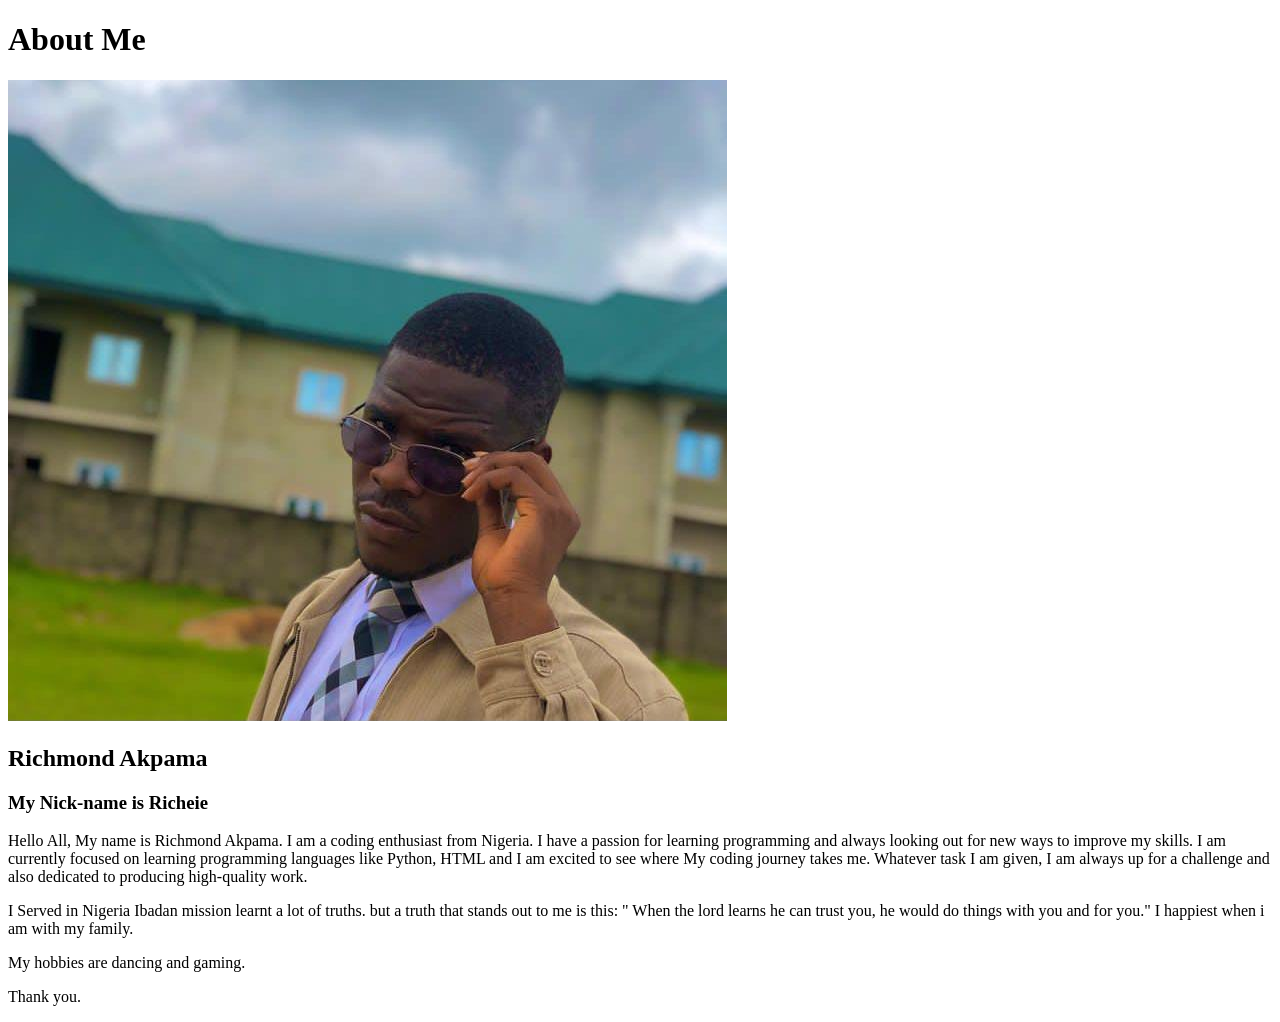
<file: aboutme/index.html>
<!DOCTYPE html>
<html lang="en">
<head>
    <meta charset="UTF-8">
    <meta http-equiv="X-UA-Compatible" content="IE=edge">
    <meta name="viewport" content="width=device-width, initial-scale=1.0">
    <title>Document</title>
</head>
<body>
    <h1>About Me</h1>
    <img alt="image of me?" src="images/myphoto.jpeg">
    <h2>Richmond Akpama</h2>
    <h3>My Nick-name is Richeie</h3>
    <p> Hello All, My name is Richmond Akpama. I am  a coding enthusiast from Nigeria. I have a passion for learning  programming and always 
        looking out for new ways to improve my skills. I am currently focused on learning programming languages like Python, HTML and 
        I am  excited to see where My coding journey takes me. Whatever task I am given, I am always up for a challenge and also 
        dedicated to producing high-quality work.
    </p>
    <p>  I Served in Nigeria Ibadan mission learnt a lot of truths. but a truth that stands out to me is this: " When the lord learns 
        he can trust you, he would do things with you and for you." I happiest when i am with my family. 
    </p>  
    <p>My hobbies are dancing and gaming.</p>
    <P>Thank you.</p>    
     
</body>
</html>
</file>
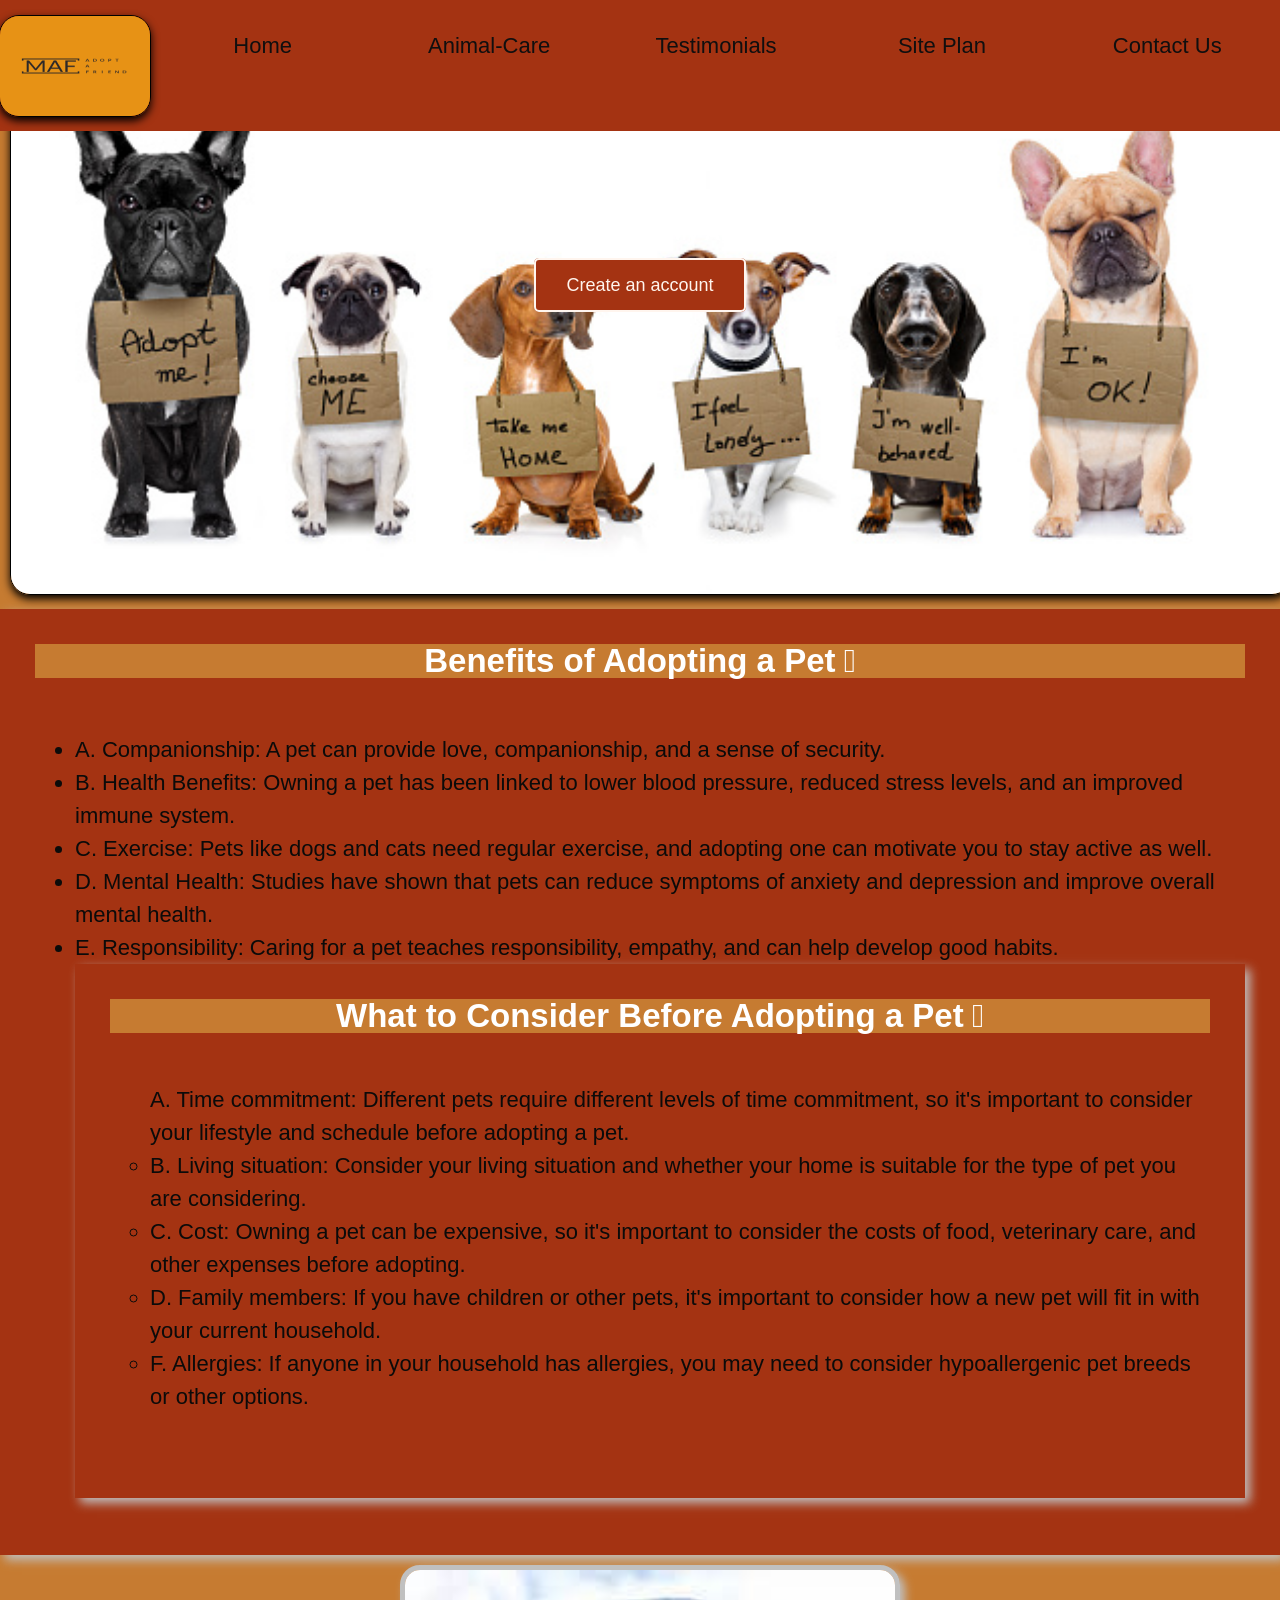
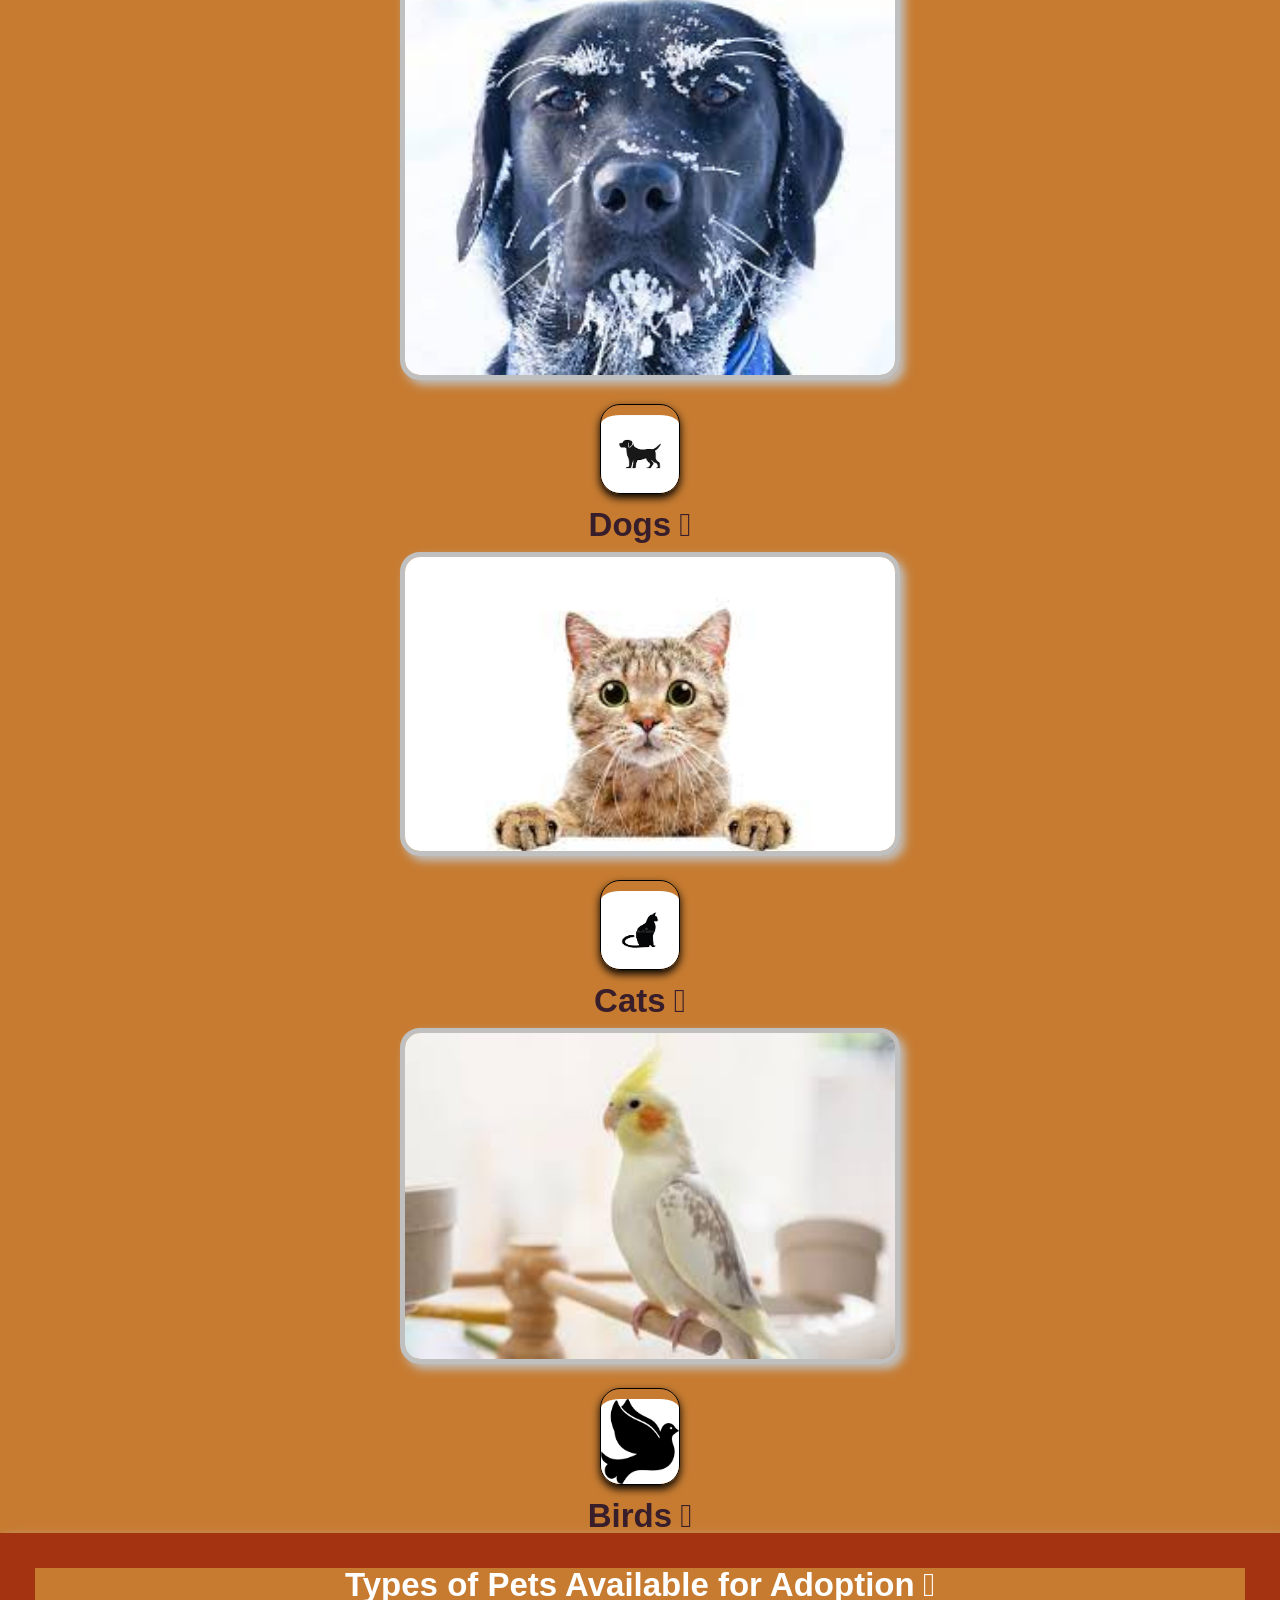
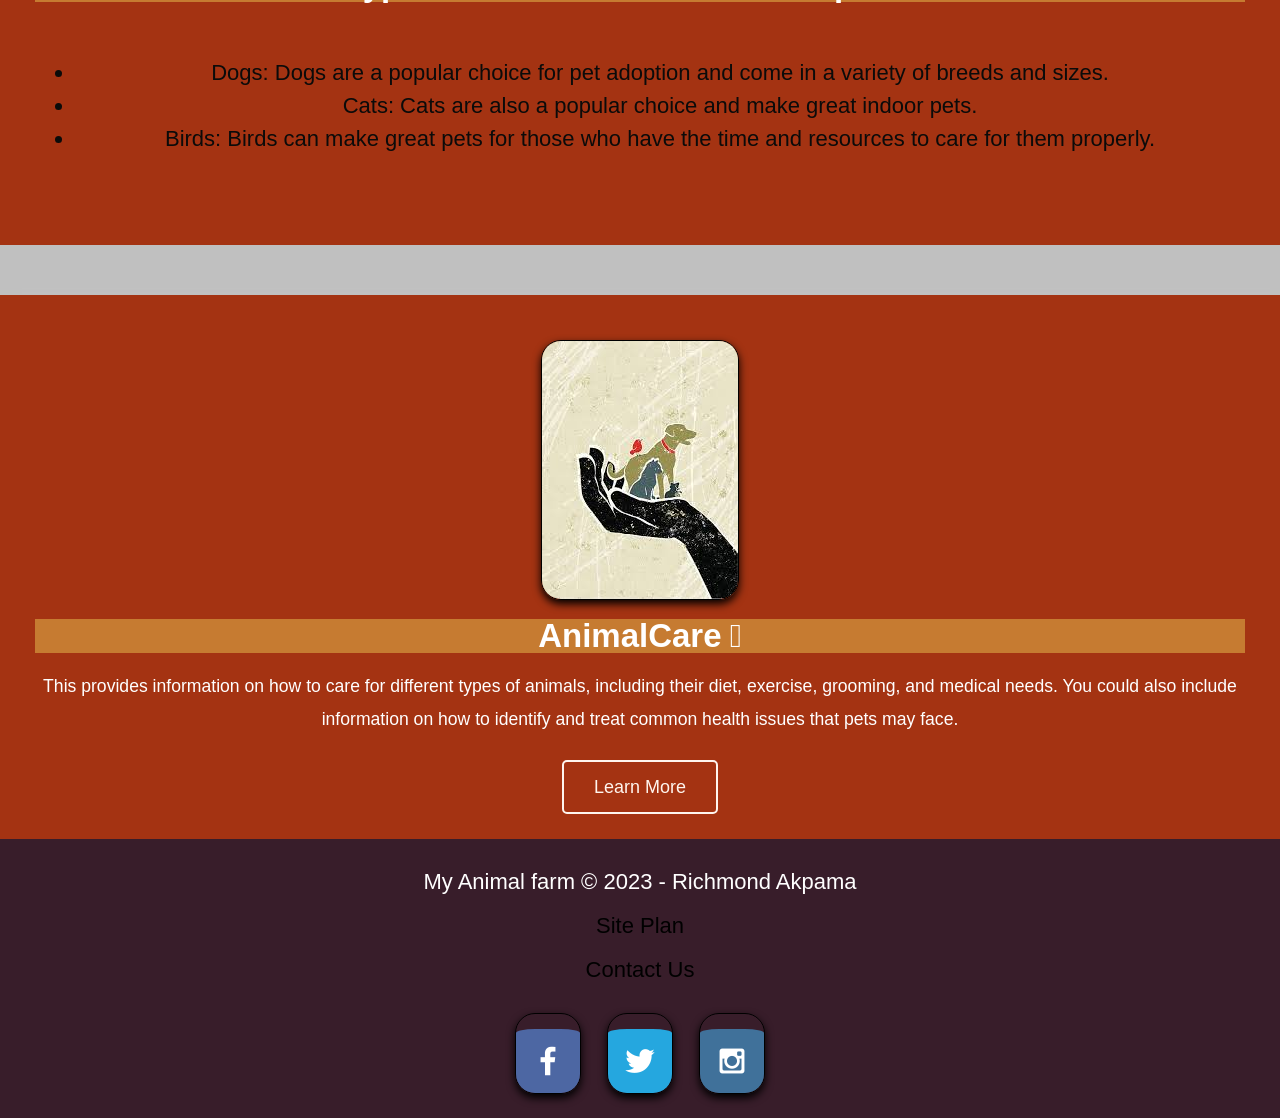
<file: personal-folder/index.html>
<!DOCTYPE html>
<html lang="en">
<head>
    <meta charset="UTF-8">
    <meta http-equiv="X-UA-Compatible" content="IE=edge">
    <meta name="viewport" content="width=device-width, initial-scale=1.0">
    <title>My Animal Farm | Adopt A Friend | Home</title>
    <link rel="stylesheet" href="styles/style.css" type="text/css">
</head>
<body>
    <header>
        <a id="logo_link" href="index.html">
            <img class="logo" src="images/myanimalfarmlogo.jpg.jpeg" alt="My Animal Farm Logo">
        </a>
        <nav>
            <a href="index.html">Home</a>
            <a href="animalcare.html">Animal-Care</a>
            <a href="testimonial.html">Testimonials</a>
            <a href="site-plan.html">Site Plan</a>
            <a href="contactus.html">Contact Us</a>
        </nav>  
    </header>
    <div id="hero">
        <div id="hero-box">
            <img id="hero-img" src="images/petadoption.jpg" alt="Pet Adoption">
            <section class="msg">
                <h2>Benefits of Adopting a Pet</h2>
                <p>
                        <ul><li> A. Companionship: A pet can provide love, companionship, and a sense of security.</li>
                        <li>B. Health Benefits: Owning a pet has been linked to lower blood pressure, reduced stress levels, and an improved immune system.</li>
                        <li>C. Exercise: Pets like dogs and cats need regular exercise, and adopting one can motivate you to stay active as well.</li>
                        <li> D. Mental Health: Studies have shown that pets can reduce symptoms of anxiety and depression and improve overall mental health.</li>
                        <li>E. Responsibility: Caring for a pet teaches responsibility, empathy, and can help develop good habits.</li>
                   <section class="msg">
                    <h2>What to Consider Before Adopting a Pet</h2>
                    <p>
                    
                        <ul></li>A. Time commitment: Different pets require different levels of time commitment, so it's important to consider your lifestyle and schedule before adopting a pet.</li>
                        <li> B. Living situation: Consider your living situation and whether your home is suitable for the type of pet you are considering.</li>
                        <li> C. Cost: Owning a pet can be expensive, so it's important to consider the costs of food, veterinary care, and other expenses before adopting.</li>
                        <li>D. Family members: If you have children or other pets, it's important to consider how a new pet will fit in with your current household.</li>
                        <li> F. Allergies: If anyone in your household has allergies, you may need to consider hypoallergenic pet breeds or other options.</li>
                          </p>
                </section>
        </div>
        <section id="hero-msg">
            <h1 class="home-title">View our Animal catalogue</h1>
            <h4>Create Memories with My Animal Farm:  </h4>
            <div class='button-box'>
                <a class='book' href="signup.html">Create an account</a>
            </div>    
        </section> 
    </div>
    <main class="home-grid">
       
        <section class="dog-card">
            <img class="card-img" src="images/dog.jpg" alt="Dog">
            <img class="icon" src="images/dogicon.png" alt="dog icon">
            <h2>Dogs</h2>
        </section>
        <section class="cat-card">
            <img class="card-img" src="images/cat.jpg" alt="cat">
            <img class="icon" src="images/caticon.png" alt="cat icon">
            <h2>Cats</h2>
        </section>
        <section class="bird-card">
            <img class="card-img" src="images/bird.jpg" alt="Bird">
            <img class="icon" src="images/birdicon.png" alt="Bird icon">
            <h2>Birds</h2>
        </section>
        <section class="msg">
            <h2>Types of Pets Available for Adoption</h3>
            <p> 
                <ul><li> Dogs: Dogs are a popular choice for pet adoption and come in a variety of breeds and sizes.</li>
                <li>Cats: Cats are also a popular choice and make great indoor pets.</li>
                <li>Birds: Birds can make great pets for those who have the time and resources to care for them properly.</li>
             </p>
        </section>
        <div id="background"></div> 
        <section class="msg">
            <img class="animalwelfare" src="images/Animalwelfare.jpg" alt="Animal Welfare">
            <h2>AnimalCare</h2>
            <p>This provides information on how to care for different types of animals,
               including their diet, exercise, grooming, and medical needs. You could also include
               information on how to identify and treat common health issues that pets may face. </p>
            <a class='join' href="animalcare.html">Learn More</a>
        </section>
    </main>

    <footer>
        <p>My Animal farm &copy; 2023 - Richmond Akpama</p>
        <p><a href="site-plan.html">Site Plan</a></p>
        <p><a href="contactus.html">Contact Us</a></p>
        <div class="social">
            <a href="https://facebook.com" target="Richmond Akpama">
                <img src="images/facebook.png" alt="fb icon">
            </a>
            <a href="https://twitter.com" target="Richmond Akpama">
                <img src="images/twitter.png" alt="twitter icon">
            </a>
            <a href="https://instagram.com" target="Richmond Akpama">
                <img src="images/instagram.png" alt="instagram icon">
            </a>
        </div>
    </footer>

</body>
</html>
</file>
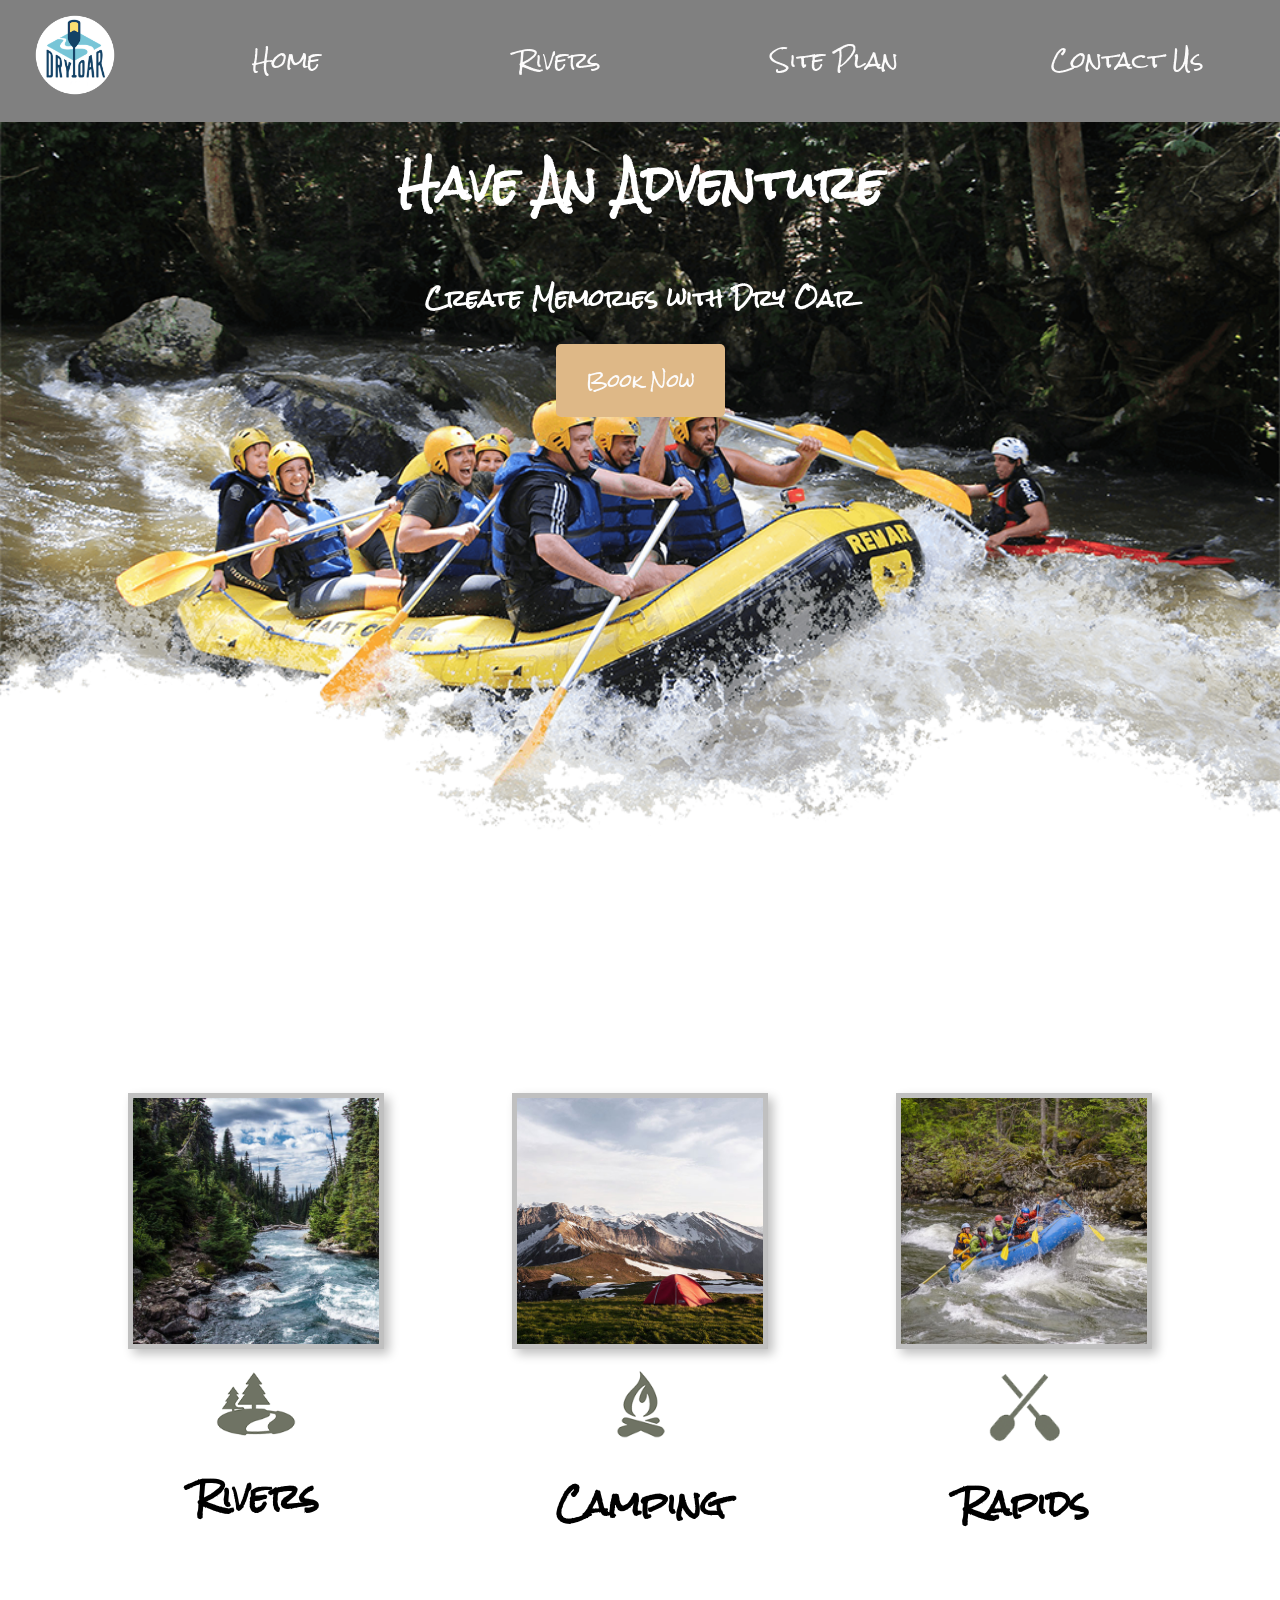
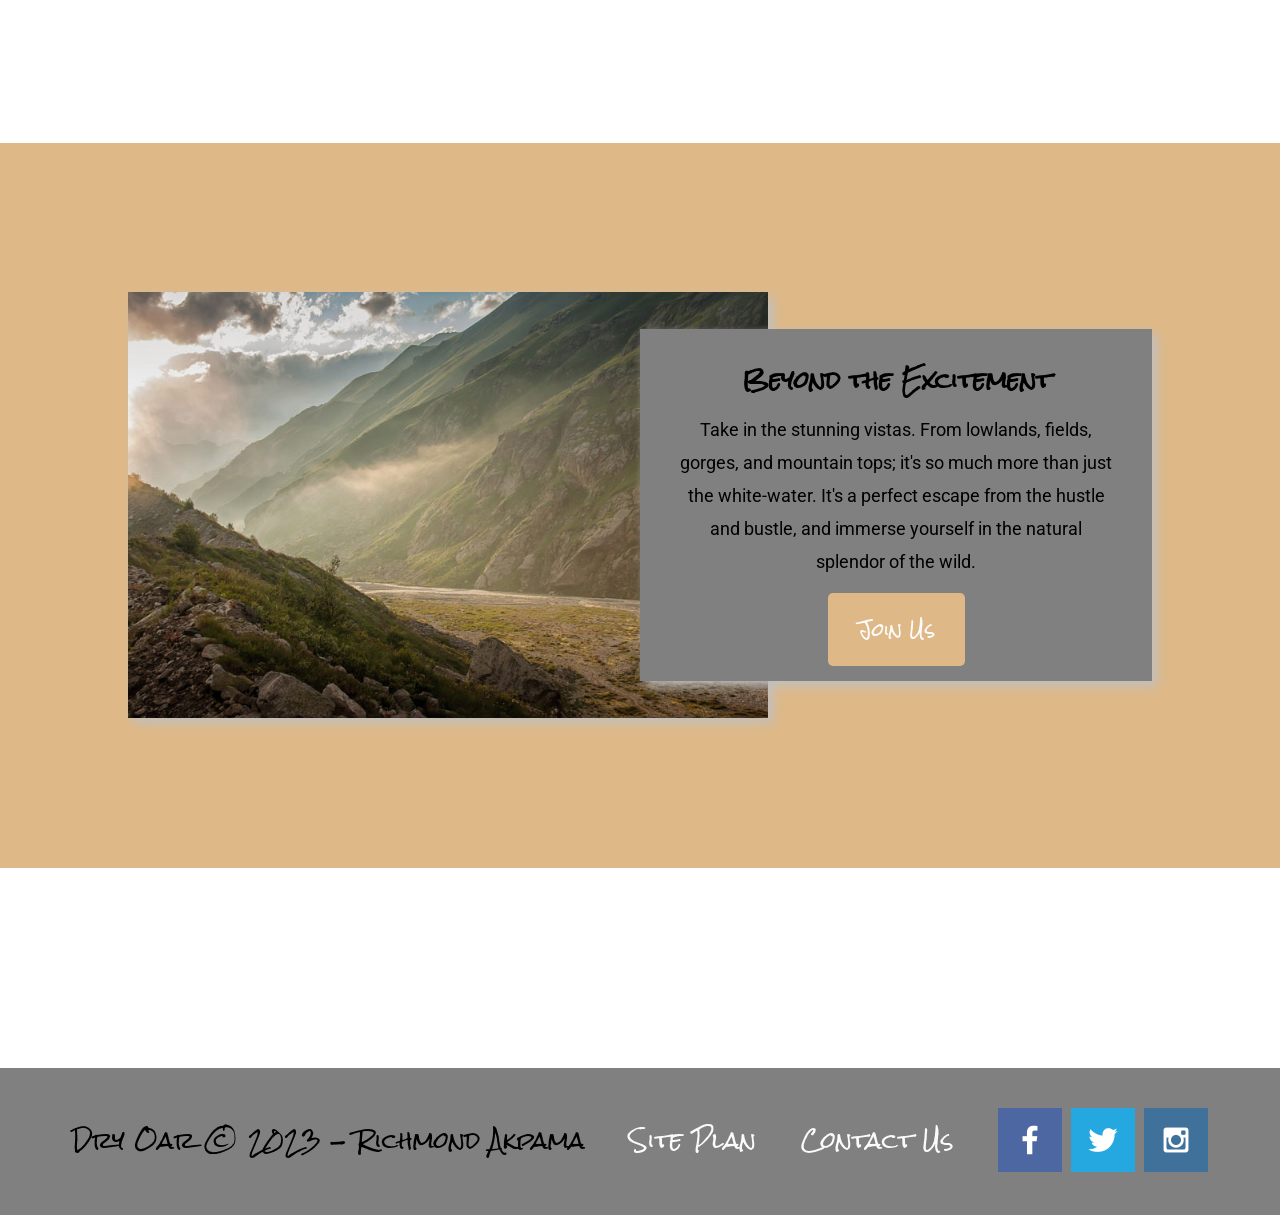
<file: wwr/index.html>
<!DOCTYPE html>
<html lang="en">
<head>
    <meta charset="UTF-8">
    <meta http-equiv="X-UA-Compatible" content="IE=edge">
    <meta name="viewport" content="width=device-width, initial-scale=1.0">
    <title>Whitewater Rafting Vacations | Dry Oar Boating | Home</title>
    <link rel="stylesheet" href="styles/style.css">
</head>
<body>
    <header>
        <a id="logo_link" href="index.html">
            <img class="logo" src="images/logo.png" alt="Dry Oar Logo">
        </a>
        <nav>
            <a href="index.html">Home</a>
            <a href = "rivers.html">Rivers</a>
            <a href="site-plan-rafting.html">Site Plan</a>
            <a href="contactus.html">Contact Us</a>
        </nav>  
    </header>
    <div id="hero">
        <div id="hero-box">
            <img id="hero-img" src="images/hero.png" alt="People enjoying white water rafting">
        </div>
        <section id="hero-msg">
            <h1 class="home-title">Have An Adventure</h1>
            <h4>Create Memories with Dry Oar </h4>
            <div class='button-box'>
                <a class='book' href="rates.html">Book Now</a>
            </div>
            
        </section>
    </div>
    <main class="home-grid">
       
        <section class="rivers-card">
            <img class="card-img" src="images/rivers.jpg" alt="river in forest">
            <img class="icon" src="images/river_icon.png" alt="river icon">
            <h2>Rivers</h2>
        </section>
        <section class="camping-card">
            <img class="card-img" src="images/camping.jpg" alt="tent in mountains">
            <img class="icon" src="images/fire_icon.png" alt="fire icon">
            <h2>Camping</h2>
        </section>
        <section class="rapids-card">
            <img class="card-img" src="images/rapids.jpg" alt="rafting boat">
            <img class="icon" src="images/oars.png" alt="oars icon">
            <h2>Rapids</h2>
        </section>
        <div id="background"></div> 
        <img class="mountains" src="images/mountains.jpg" alt="Misty mountains">
        <section class="msg">
            <h2>Beyond the Excitement</h2>
            <p>Take in the stunning vistas. From lowlands, fields, gorges, and mountain tops; it's so much more than just the white-water. It's a perfect escape from the hustle and bustle, and immerse yourself in the natural splendor of the wild. </p>
            <a class='join' href="rivers.html">Join Us</a>
        </section>
    </main>
    <footer>
        <p>Dry Oar &copy; 2023 - Richmond Akpama</p>
        <p><a href="site-plan-rafting.html">Site Plan</a></p>
        <p><a href="contactus.html">Contact Us</a></p>
        <div class="social">
            <a href="https://facebook.com" target="_blank">
                <img src="images/facebook.png" alt="fb icon">
            </a>
            <a href="https://twitter.com" target="_blank">
                <img src="images/twitter.png" alt="twitter icon">
            </a>
            <a href="https://instagram.com" target="_blank">
                <img src="images/instagram.png" alt="instagram icon">
            </a>
        </div>
    </footer>

</body>
</html>
</file>
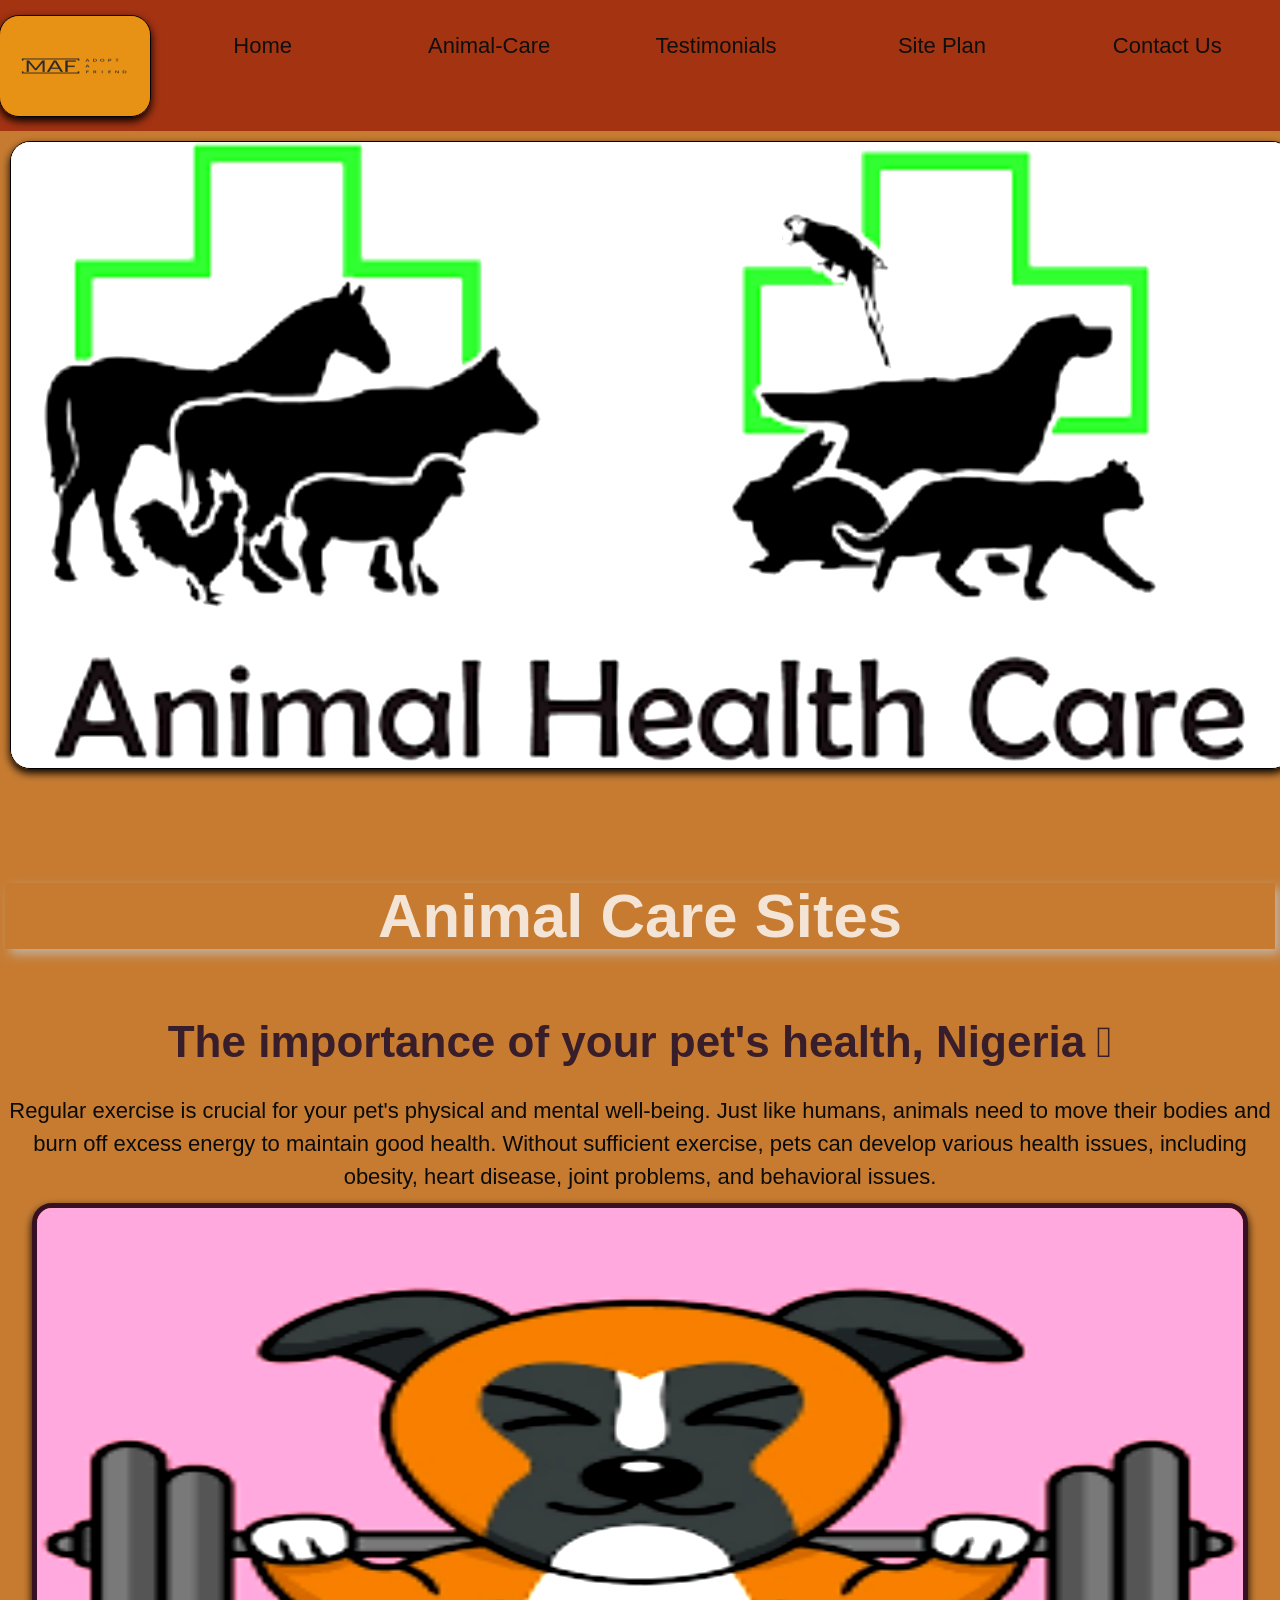
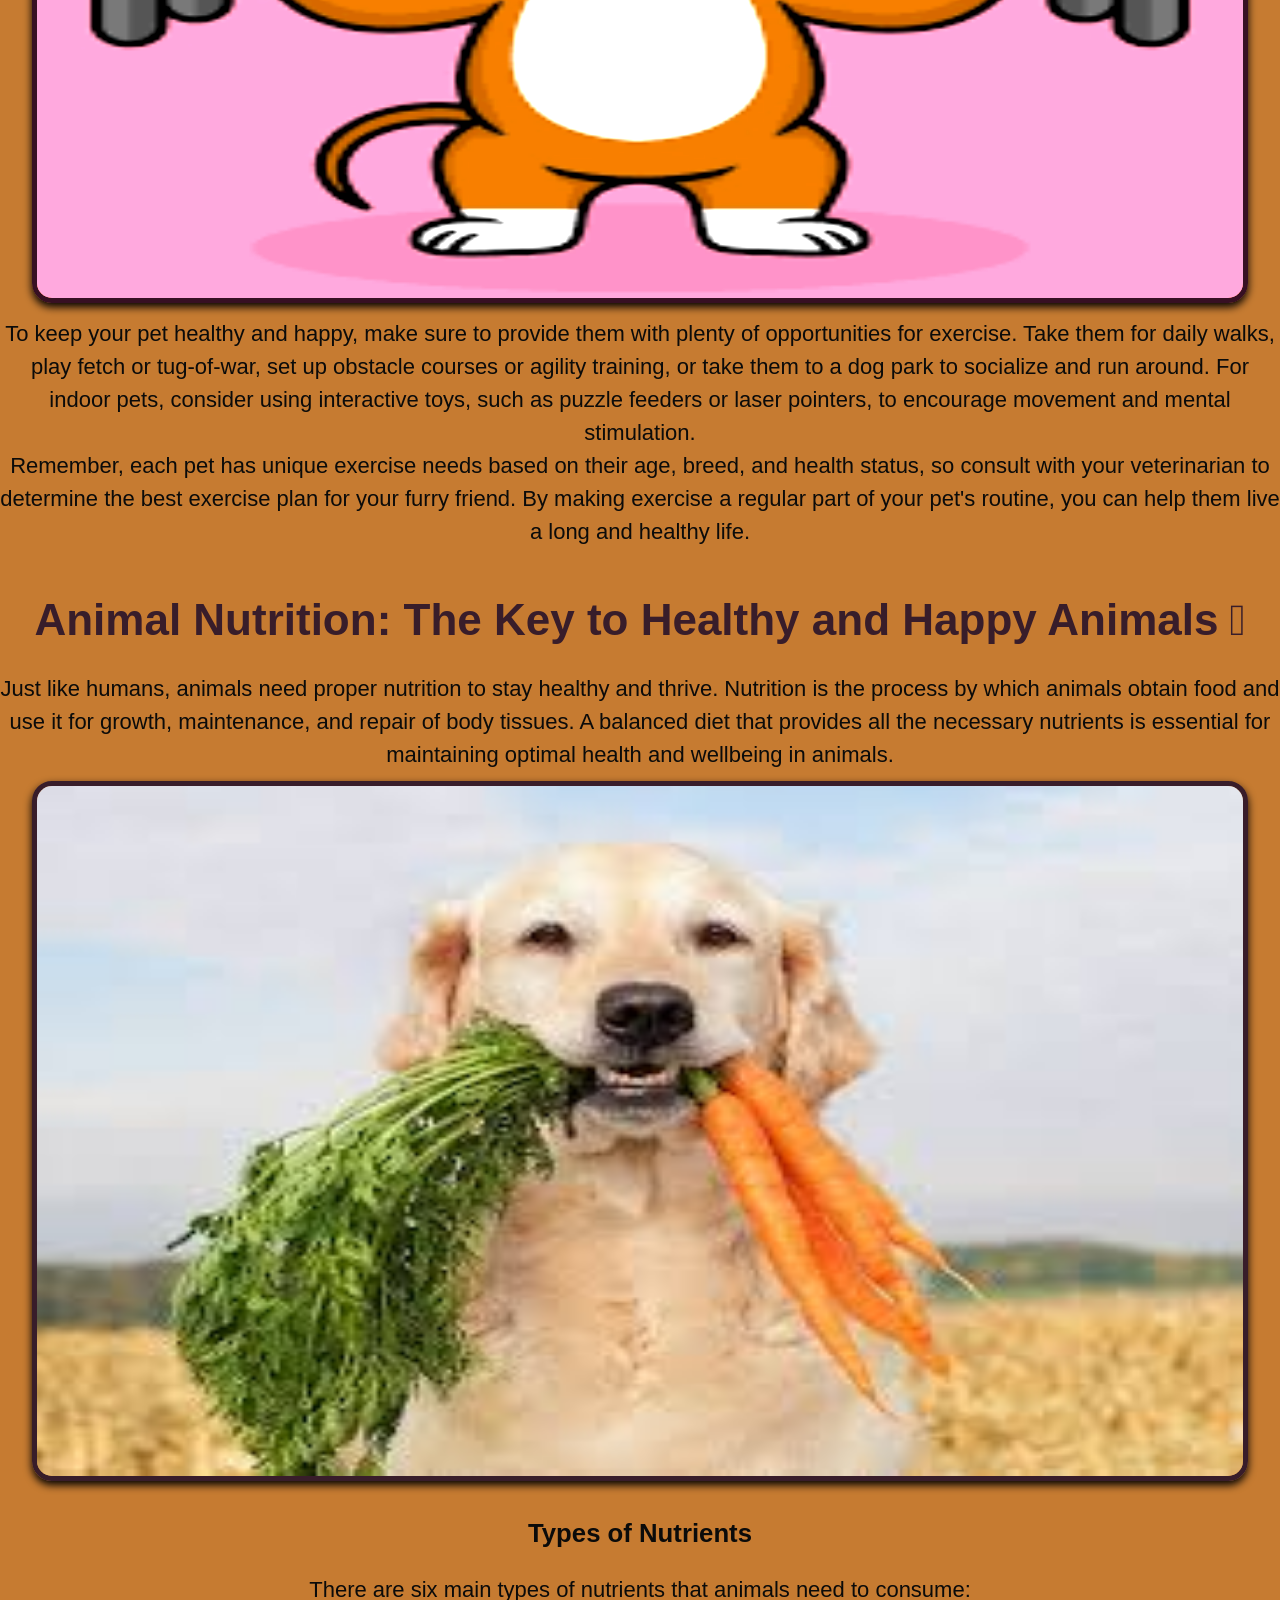
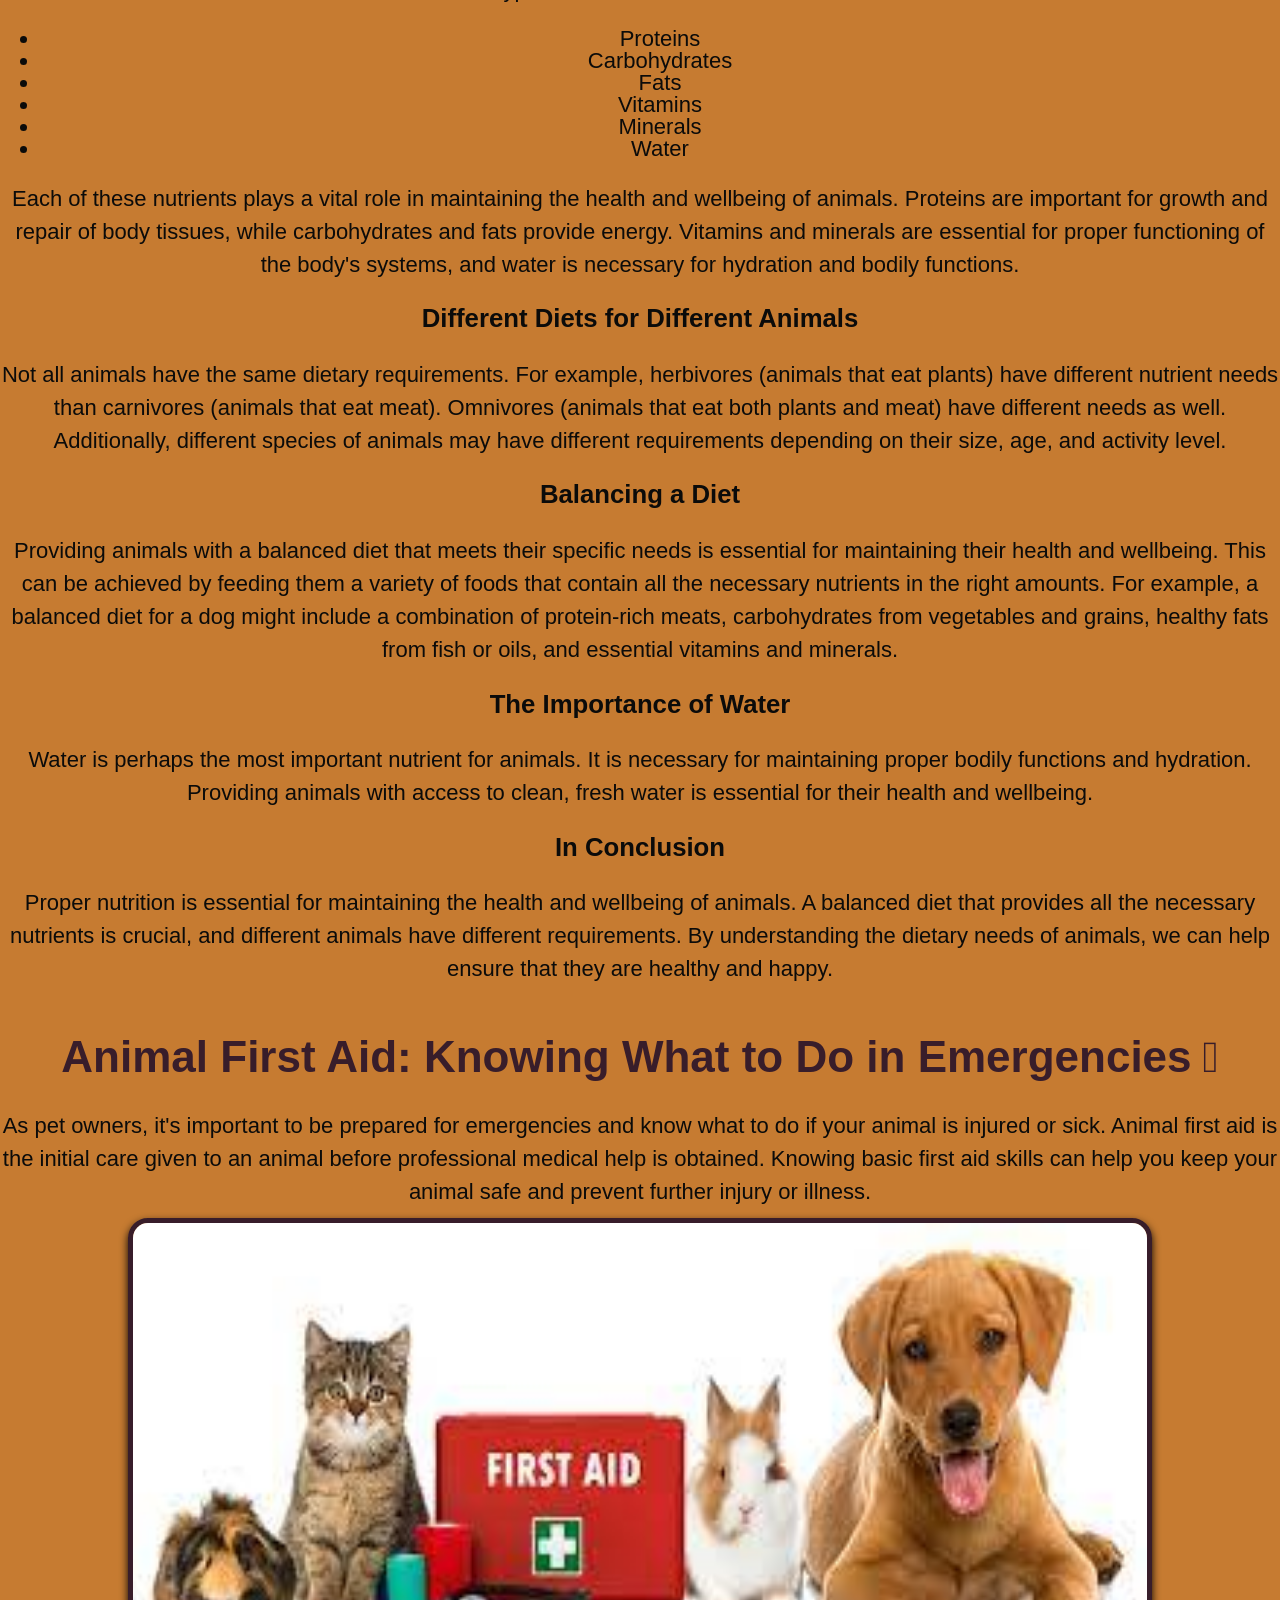
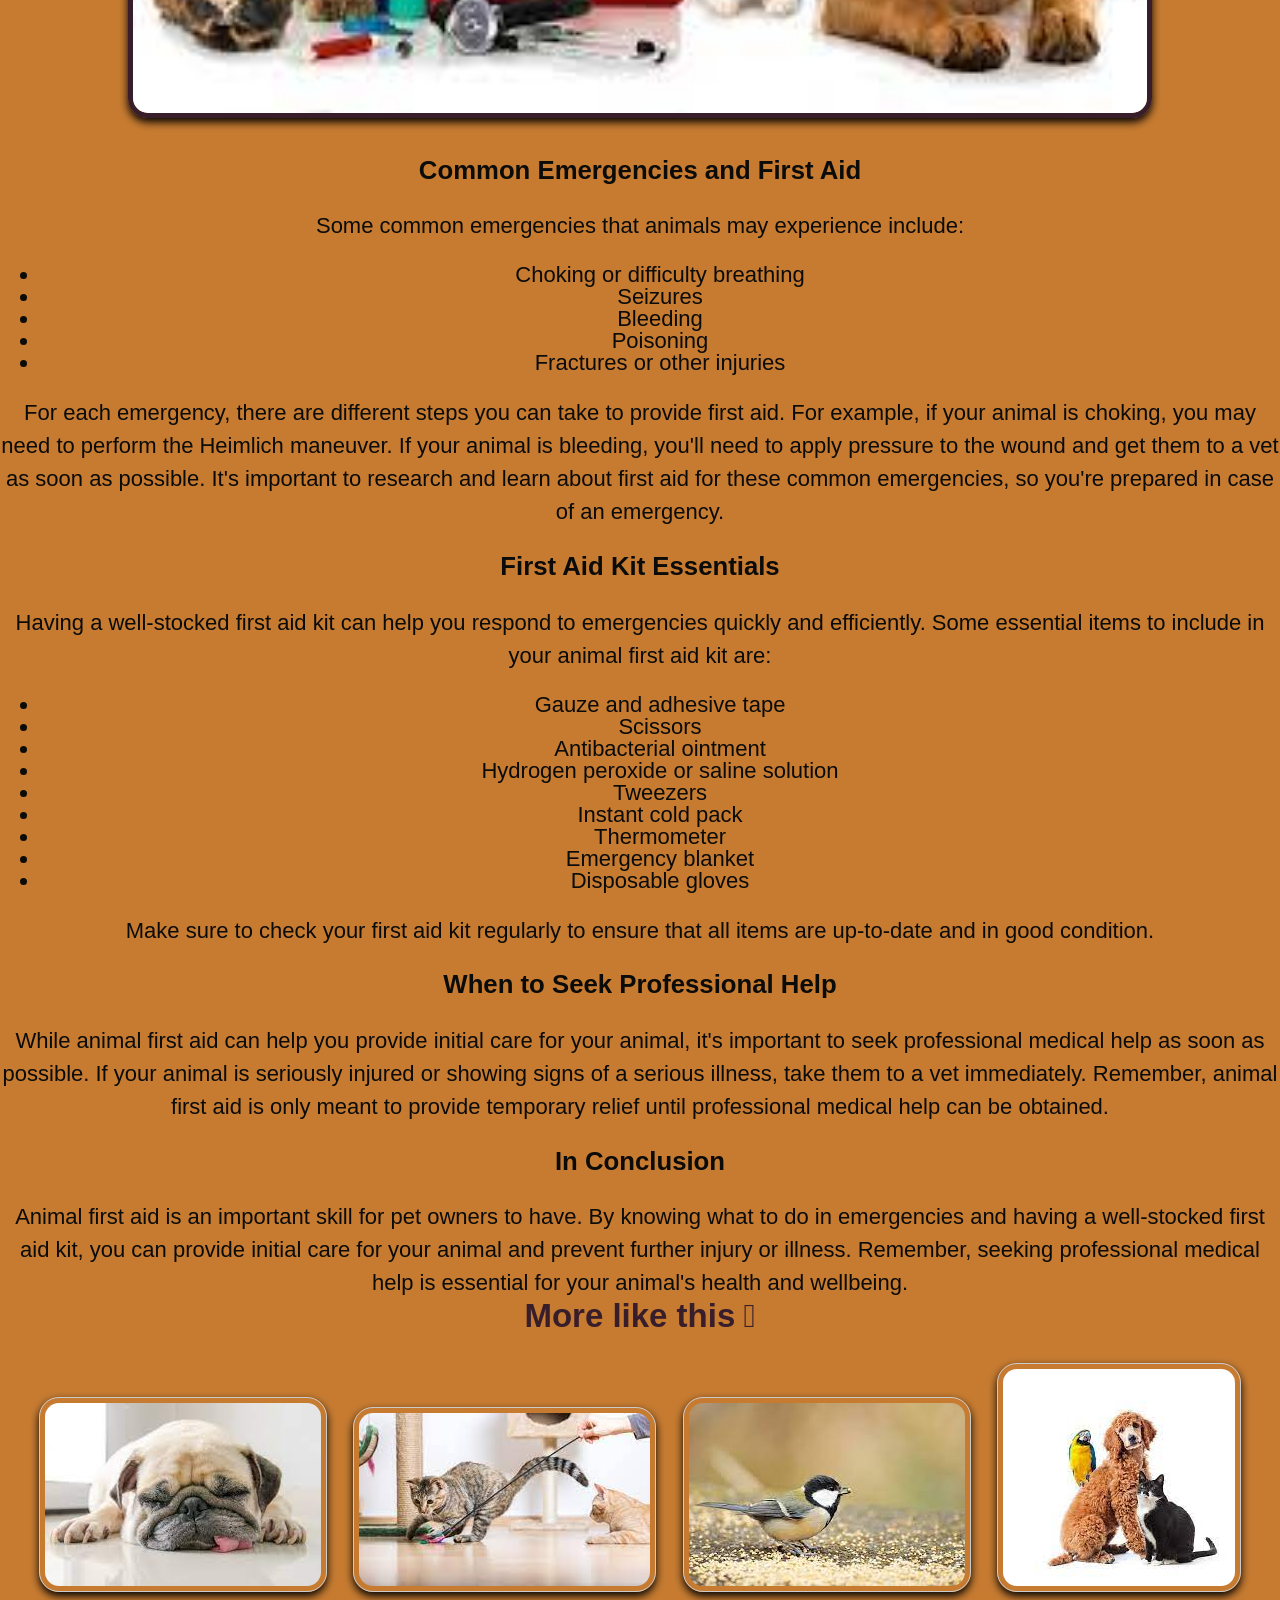
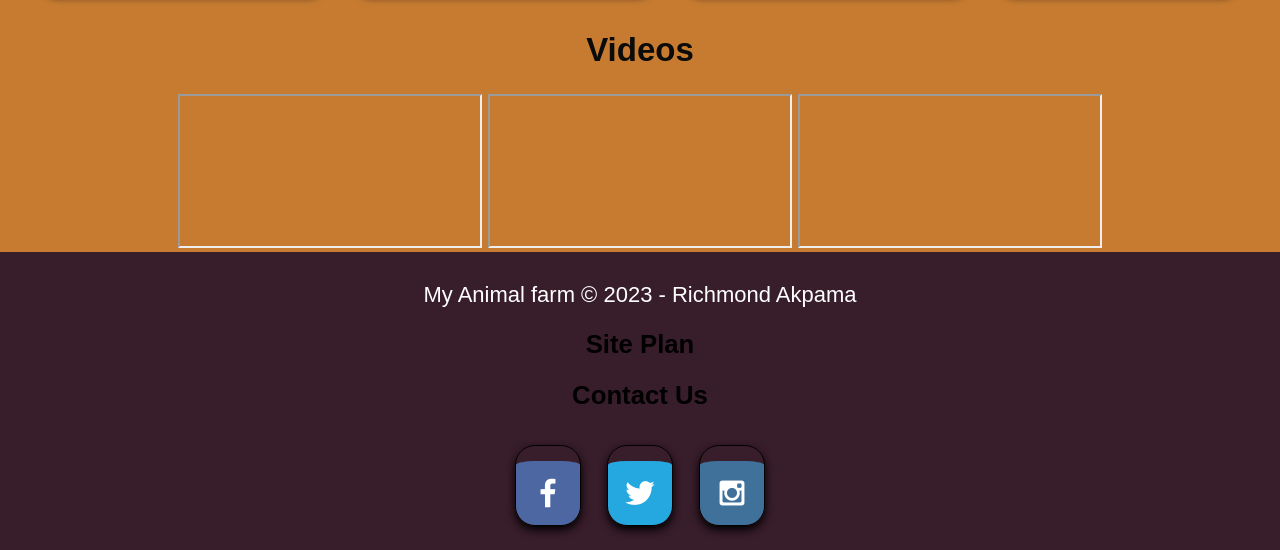
<file: personal-folder/animalcare.html>
<!DOCTYPE html>
<html lang="en-us">
<head>
    <meta charset="UTF-8">
    <meta http-equiv="X-UA-Compatible" content="IE=edge">
    <meta name="viewport" content="width=device-width, initial-scale=1.0">
    <title>My Animal Farm | Adopt A Friend | Animal care</title>
    <link rel="stylesheet" href="styles/style.css">
</head>
<body>
    <header>
        <a id="logo_link" href="index.html">
            <img class="logo" src="images/myanimalfarmlogo.jpg.jpeg" alt="My Animal Farm Logo">
        </a>
        <nav>
            <a href="index.html">Home</a>
            <a href="animalcare.html">Animal-Care</a>
            <a href="testimonial.html">Testimonials</a>
            <a href="site-plan.html">Site Plan</a>
            <a href="contactus.html">Contact Us</a>
        </nav>  
    
        </header>
    <div id="testimonials">
        <div id = "testimonial-box">
            <img id="Animalwelfare-img" src="images/heathcare.png" alt="Health">
        </div>
        <section id="river-msg" class="rivers-type">
            <h1 class="rivers-title">Animal Care Sites</h1>
        </section>
    </div>
    <main class = "rivers-grid">
        <section class="rivers-msg">
            <h2>The importance of your pet's health, Nigeria</h2>
            <p>Regular exercise is crucial for your pet's physical and mental well-being. Just like humans, animals need to move their bodies and burn off excess energy to maintain good health. Without sufficient exercise, pets can develop various health issues, including obesity, heart disease, joint problems, and behavioral issues.
            </p>
            <img class="rivers-img" src="images/healthexercise.png" alt="Exercise">
            <p>To keep your pet healthy and happy, make sure to provide them with plenty of opportunities for exercise. Take them for daily walks, play fetch or tug-of-war, set up obstacle courses or agility training, or take them to a dog park to socialize and run around. For indoor pets, consider using interactive toys, such as puzzle feeders or laser pointers, to encourage movement and mental stimulation.</p>
            <p>Remember, each pet has unique exercise needs based on their age, breed, and health status, so consult with your veterinarian to determine the best exercise plan for your furry friend. By making exercise a regular part of your pet's routine, you can help them live a long and healthy life.</p>
        </section>
        <section class="rivers-msg">
            <h2>Animal Nutrition: The Key to Healthy and Happy Animals</h2>
            <p>Just like humans, animals need proper nutrition to stay healthy and thrive. Nutrition is the process by which animals obtain food and use it for growth, maintenance, and repair of body tissues. A balanced diet that provides all the necessary nutrients is essential for maintaining optimal health and wellbeing in animals.</p>
            <img class="nutrition-img" src="images/nutrition.jpg" alt="Animal Nutrition">
            <h3>Types of Nutrients</h3>
            <p>There are six main types of nutrients that animals need to consume:</p>
            <ul>
                <li>Proteins</li>
                <li>Carbohydrates</li>
                <li>Fats</li>
                <li>Vitamins</li>
                <li>Minerals</li>
                <li>Water</li>
            </ul>
            <p>Each of these nutrients plays a vital role in maintaining the health and wellbeing of animals. Proteins are important for growth and repair of body tissues, while carbohydrates and fats provide energy. Vitamins and minerals are essential for proper functioning of the body's systems, and water is necessary for hydration and bodily functions.</p>
            <h3>Different Diets for Different Animals</h3>
            <p>Not all animals have the same dietary requirements. For example, herbivores (animals that eat plants) have different nutrient needs than carnivores (animals that eat meat). Omnivores (animals that eat both plants and meat) have different needs as well. Additionally, different species of animals may have different requirements depending on their size, age, and activity level.</p>
            <h3>Balancing a Diet</h3>
            <p>Providing animals with a balanced diet that meets their specific needs is essential for maintaining their health and wellbeing. This can be achieved by feeding them a variety of foods that contain all the necessary nutrients in the right amounts. For example, a balanced diet for a dog might include a combination of protein-rich meats, carbohydrates from vegetables and grains, healthy fats from fish or oils, and essential vitamins and minerals.</p>
            <h3>The Importance of Water</h3>
            <p>Water is perhaps the most important nutrient for animals. It is necessary for maintaining proper bodily functions and hydration. Providing animals with access to clean, fresh water is essential for their health and wellbeing.</p>
            <h3>In Conclusion</h3>
            <p>Proper nutrition is essential for maintaining the health and wellbeing of animals. A balanced diet that provides all the necessary nutrients is crucial, and different animals have different requirements. By understanding the dietary needs of animals, we can help ensure that they are healthy and happy.</p>
        </section>

        <section class="rivers-msg">
            <h2>Animal First Aid: Knowing What to Do in Emergencies</h2>
            <p>As pet owners, it's important to be prepared for emergencies and know what to do if your animal is injured or sick. Animal first aid is the initial care given to an animal before professional medical help is obtained. Knowing basic first aid skills can help you keep your animal safe and prevent further injury or illness.</p>
            <img class="firstaid-img" src="images/first aid.jpg" alt="Animal First Aid">
            <h3>Common Emergencies and First Aid</h3>
            <p>Some common emergencies that animals may experience include:</p>
            <ul>
                <li>Choking or difficulty breathing</li>
                <li>Seizures</li>
                <li>Bleeding</li>
                <li>Poisoning</li>
                <li>Fractures or other injuries</li>
            </ul>
            <p>For each emergency, there are different steps you can take to provide first aid. For example, if your animal is choking, you may need to perform the Heimlich maneuver. If your animal is bleeding, you'll need to apply pressure to the wound and get them to a vet as soon as possible. It's important to research and learn about first aid for these common emergencies, so you're prepared in case of an emergency.</p>
            <h3>First Aid Kit Essentials</h3>
            <p>Having a well-stocked first aid kit can help you respond to emergencies quickly and efficiently. Some essential items to include in your animal first aid kit are:</p>
            <ul>
                <li>Gauze and adhesive tape</li>
                <li>Scissors</li>
                <li>Antibacterial ointment</li>
                <li>Hydrogen peroxide or saline solution</li>
                <li>Tweezers</li>
                <li>Instant cold pack</li>
                <li>Thermometer</li>
                <li>Emergency blanket</li>
                <li>Disposable gloves</li>
            </ul>
            <p>Make sure to check your first aid kit regularly to ensure that all items are up-to-date and in good condition.</p>
            <h3>When to Seek Professional Help</h3>
            <p>While animal first aid can help you provide initial care for your animal, it's important to seek professional medical help as soon as possible. If your animal is seriously injured or showing signs of a serious illness, take them to a vet immediately. Remember, animal first aid is only meant to provide temporary relief until professional medical help can be obtained.</p>
            <h3>In Conclusion</h3>
            <p>Animal first aid is an important skill for pet owners to have. By knowing what to do in emergencies and having a well-stocked first aid kit, you can provide initial care for your animal and prevent further injury or illness. Remember, seeking professional medical help is essential for your animal's health and wellbeing.</p>
        </section>


        <section class=" animal-picture">
            <h2>More like this</h2>
            <img class = "picture" src="images/sleeping.jpg" alt="sleeping">
            <img class = "picture" src="images/playing.jpg" alt="playing">
            <img class = "picture" src="images/eating.jpg" alt="eating">
            <img class = "picture" src="images/family.jpg" alt="Family">
        </section>

        <section class="animal-vid">
            <h1>Videos</h1>
            
            <iframe 
            src="https://www.youtube.com/embed/BsrEDfV4DME">

            </iframe>
            <iframe 
            src="https://www.youtube.com/embed/GSCXrg2lI4Y">
            </iframe>
            <iframe 
            src="https://www.youtube.com/embed/HNj6xVX-OLw">
            </iframe>
        </section>
    </main>
    <footer>
        <p>My Animal farm &copy; 2023 - Richmond Akpama</p>
        <h3><a href="site-plan.html">Site Plan</a></h3>
        <h3><a href="contactus.html">Contact Us</a></h3>
        <div class="social">
            <a href="https://facebook.com" target="_blank">
                <img src="images/facebook.png" alt="fb icon">
            </a>
            <a href="https://twitter.com" target="_blank">
                <img src="images/twitter.png" alt="twitter icon">
            </a>
            <a href="https://instagram.com" target="_blank">
                <img src="images/instagram.png" alt="instagram icon">
            </a>
        </div>
    </footer>
    </div>
</body>
</html>
</file>
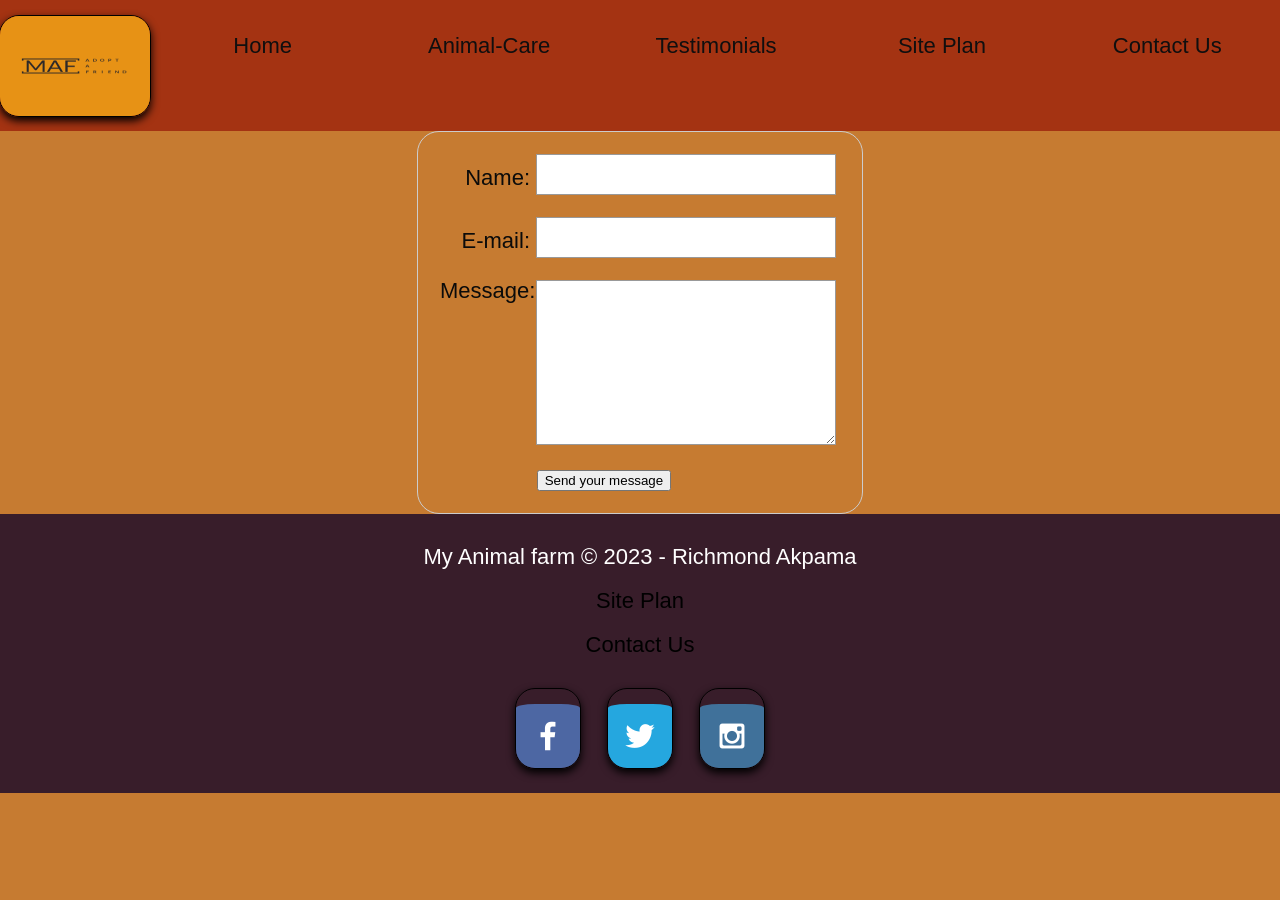
<file: personal-folder/contactus.html>
<!DOCTYPE html>
<html lang="en">
<head>
    <meta charset="UTF-8">
    <meta http-equiv="X-UA-Compatible" content="IE=edge">
    <meta name="viewport" content="width=device-width, initial-scale=1.0">
    <title>My Animal Farm | Adopt A Friend | Contact Us</title>
    <link rel="stylesheet" href="styles/style.css">
    <style>
        form {
        /* Center the form on the page */
        margin: 0 auto;
        width: 400px;
        /* Form outline */
        padding: 1em;
        border: 1px solid #CCC;
        border-radius: 1em;
        }
      
        ul {
        list-style: none;
        padding: 0;
        margin: 0;
        }
      
        form li + li {
        margin-top: 1em;
        }
      
        label {
        /* Uniform size & alignment */
        display: inline-block;
        width: 90px;
        text-align: right;
        }
      
        input,
        textarea {
        /* To make sure that all text fields have the same font settings
           By default, textareas have a monospace font */
        font: 1.5em 'roboto';
      
        /* Uniform text field size */
        width: 300px;
        box-sizing: border-box;
      
        /* Match form field borders */
        border: 1px solid #999;
        }
      
        input:focus,
        textarea:focus {
        /* Additional highlight for focused elements */
        border-color: #000;
        }
      
        textarea {
        /* Align multiline text fields with their labels */
        vertical-align: top;
      
        /* Provide space to type some text */
        height: 5em;
        }
      
        .button {
        /* Align buttons with the text fields */
        padding-left: 90px; /* same size as the label elements */
        }
      
        button {
        /* This extra margin represent roughly the same space as the space
           between the labels and their text fields */
        margin-left: .5em;
        }
        #feedback {
        background-color: antiquewhite;
        position: absolute;
        top: 0;
        left: 0;
        right: 0;
        padding: .5em;
        /* make this element invisible until we are ready for it */
        display: none;       
        }
        .moveDown {
        margin-top: 3em;
        }
    </style>
</head>
<body>
    <header>
        <a id="logo_link" href="index.html">
            <img class="logo" src="images/myanimalfarmlogo.jpg.jpeg" alt="My Animal Farm Logo">
        </a>
        <nav>
            <a href="index.html">Home</a>
            <a href="animalcare.html">Animal-Care</a>
            <a href="testimonial.html">Testimonials</a>
            <a href="site-plan.html">Site Plan</a>
            <a href="contactus.html">Contact Us</a>
        </nav>  
        </header>
        <div id="feedback"></div>
        <form action="/my-handling-form-page" method="post">
            <ul>
                <li>
                  <label for="name">Name:</label>
                  <input type="text" id="name" name="user_name">
                </li>
                <li>
                  <label for="mail">E-mail:</label>
                  <input type="email" id="mail" name="user_email">
                </li>
                <li>
                  <label for="msg">Message:</label>
                  <textarea id="msg" name="user_message"></textarea>
                </li>
                <li class="button">
                    <button type="submit">Send your message</button>
                </li>
            </ul>

        </form>
        
            
          
            
            
        <footer>
            <p>My Animal farm &copy; 2023 - Richmond Akpama</p>
            <p><a href="site-plan.html">Site Plan</a></p>
            <p><a href="contactus.html">Contact Us</a></p>
            <div class="social">
                <a href="https://facebook.com" target="_blank">
                    <img src="images/facebook.png" alt="fb icon">
                </a>
                <a href="https://twitter.com" target="_blank">
                    <img src="images/twitter.png" alt="twitter icon">
                </a>
                <a href="https://instagram.com" target="_blank">
                    <img src="images/instagram.png" alt="instagram icon">
                </a>
            </div>
    </footer>
    </div>
    <script>
        // get the feedback div element so we can do something with it.
        const feedbackElement = document.getElementById('feedback');
        // get the form so we can read what was entered in it.
        const formElement = document.forms[0];
        // add a 'listener' to wait for a submission of our form. When that happens run the code below.
        formElement.addEventListener('submit', function(e) {
            // stop the form from doing the default action.
            e.preventDefault();
            // set the contents of our feedback element to a message letting the user know the form was submitted successfully. Notice that we pull the name that was entered in the form to personalize the message!
            feedbackElement.innerHTML = 'Hello '+ formElement.user_name.value +'! Thank you for your message. We will get back with you as soon as possible!';
            // make the feedback element visible.
            feedbackElement.style.display = "block";
            // add a class to move everything down so our message doesn't cover it.
            document.body.classList.toggle('moveDown');
        });
    </script>
                        
</body>
</html>
</file>
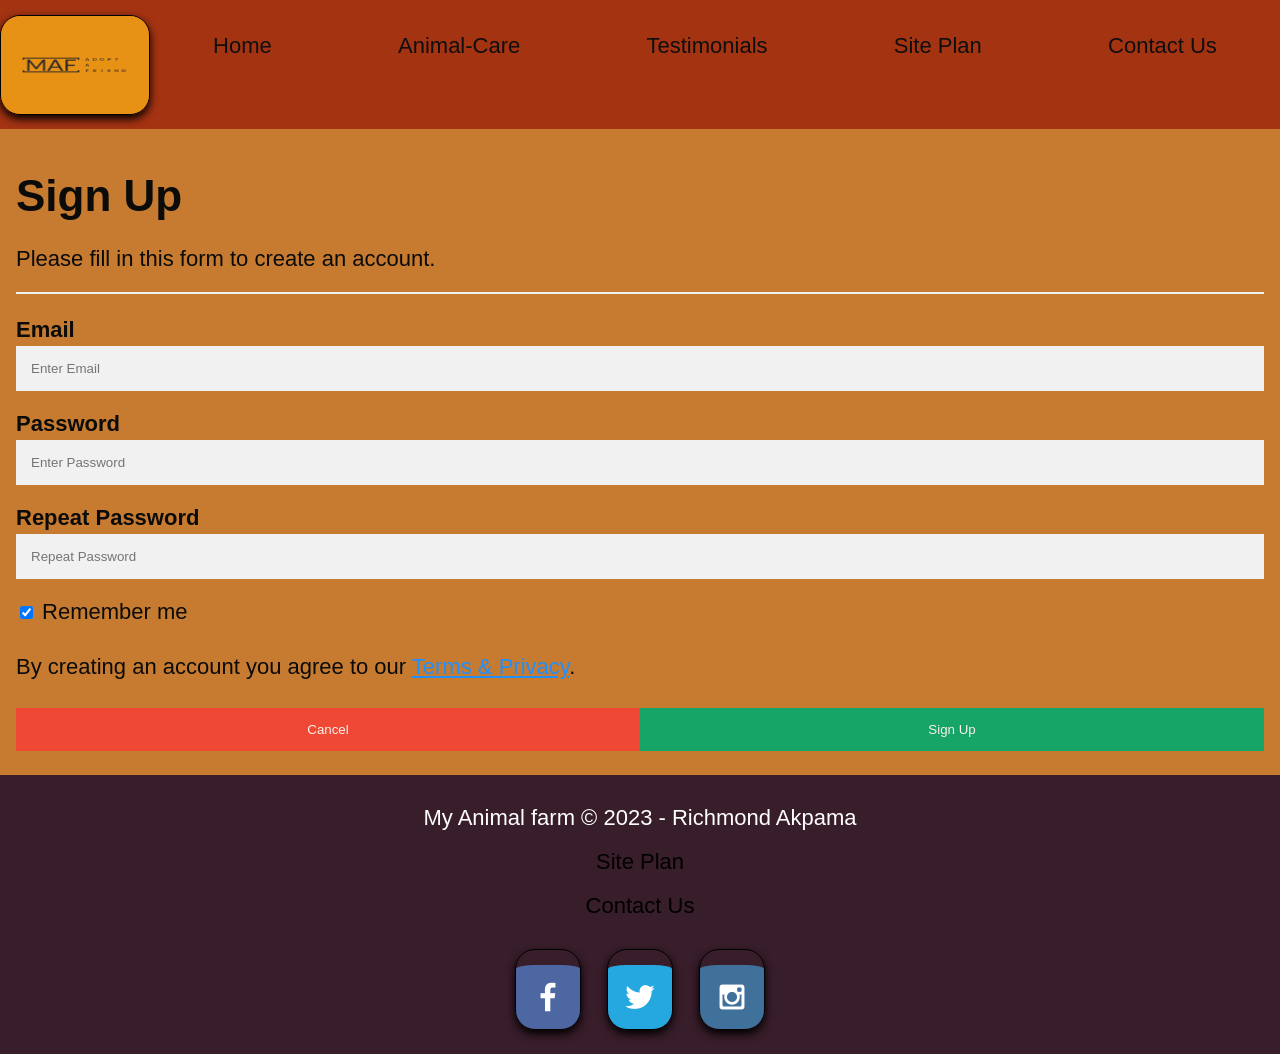
<file: personal-folder/signup.html>
<!DOCTYPE html>
<html lang="en">
<head>
    <meta charset="UTF-8">
    <meta http-equiv="X-UA-Compatible" content="IE=edge">
    <meta name="viewport" content="width=device-width, initial-scale=1.0">
    <title>My Animal Farm | Adopt A Friend | Contact Us</title>
    <link rel="stylesheet" href="styles/style.css">
    <style>
        * {box-sizing: border-box}

/* Full-width input fields */
  input[type=text], input[type=password] {
  width: 100%;
  padding: 15px;
  margin: 5px 0 22px 0;
  display: inline-block;
  border: none;
  background: #f1f1f1;
}

input[type=text]:focus, input[type=password]:focus {
  background-color: #ddd;
  outline: none;
}

hr {
  border: 1px solid #f1f1f1;
  margin-bottom: 25px;
}

/* Set a style for all buttons */
button {
  background-color: #04AA6D;
  color: white;
  padding: 14px 20px;
  margin: 8px 0;
  border: none;
  cursor: pointer;
  width: 100%;
  opacity: 0.9;
}

button:hover {
  opacity:1;
}

/* Extra styles for the cancel button */
.cancelbtn {
  padding: 14px 20px;
  background-color: #f44336;
}

/* Float cancel and signup buttons and add an equal width */
.cancelbtn, .signupbtn {
  float: left;
  width: 50%;
}

/* Add padding to container elements */
.container {
  padding: 16px;
}

/* Clear floats */
.clearfix::after {
  content: "";
  clear: both;
  display: table;
}

/* Change styles for cancel button and signup button on extra small screens */
@media screen and (max-width: 300px) {
  .cancelbtn, .signupbtn {
    width: 100%;
  }
}

    </style>
</head>
    <header>
        <a id="logo_link" href="index.html">
            <img class="logo" src="images/myanimalfarmlogo.jpg.jpeg" alt="My Animal Farm Logo">
        </a>
        <nav>
            <a href="index.html">Home</a>
            <a href="animalcare.html">Animal-Care</a>
            <a href="testimonial.html">Testimonials</a>
            <a href="site-plan.html">Site Plan</a>
            <a href="contactus.html">Contact Us</a>
        </nav>  
        </header>
        <div id="feedback"></div>
<body>
    <form action="action_page.php">
        <div class="container">
            <h1>Sign Up</h1>
            <p>Please fill in this form to create an account.</p>
            <hr>
        <label for="email"><b>Email</b></label>
        <input type="text" placeholder="Enter Email" name="email" required>

        <label for="psw"><b>Password</b></label>
        <input type="password" placeholder="Enter Password" name="psw" required>

        <label for="psw-repeat"><b>Repeat Password</b></label>
        <input type="password" placeholder="Repeat Password" name="psw-repeat" required>

        <label>
            <input type="checkbox" checked="checked" name="remember" style="margin-bottom:15px"> Remember me
        </label>

        <p>By creating an account you agree to our <a href="#" style="color:dodgerblue">Terms & Privacy</a>.</p>

        <div class="clearfix">
            <button type="button" class="cancelbtn">Cancel</button>
            <button type="submit" class="signupbtn">Sign Up</button>
        </div>
    </div>
</form>
<footer>
    <p>My Animal farm &copy; 2023 - Richmond Akpama</p>
    <p><a href="site-plan.html">Site Plan</a></p>
    <p><a href="contactus.html">Contact Us</a></p>
    <div class="social">
        <a href="https://facebook.com" target="_blank">
            <img src="images/facebook.png" alt="fb icon">
        </a>
        <a href="https://twitter.com" target="_blank">
            <img src="images/twitter.png" alt="twitter icon">
        </a>
        <a href="https://instagram.com" target="_blank">
            <img src="images/instagram.png" alt="instagram icon">
        </a>
    </div>
</footer>
</div>
<script>
    if ($_SERVER["REQUEST_METHOD"] == "POST") {
    
    // Collect form data
    $email = $_POST['email'];
    $password = $_POST['psw'];
    
    // Do some validation and processing of the data
    // ...

    // Send the data to the server or database
    // ...

    // Redirect the user to a thank-you page or show a success message
    header('Location: thank-you.html');
    exit();
    }

</script>
</body>
</html>
</file>
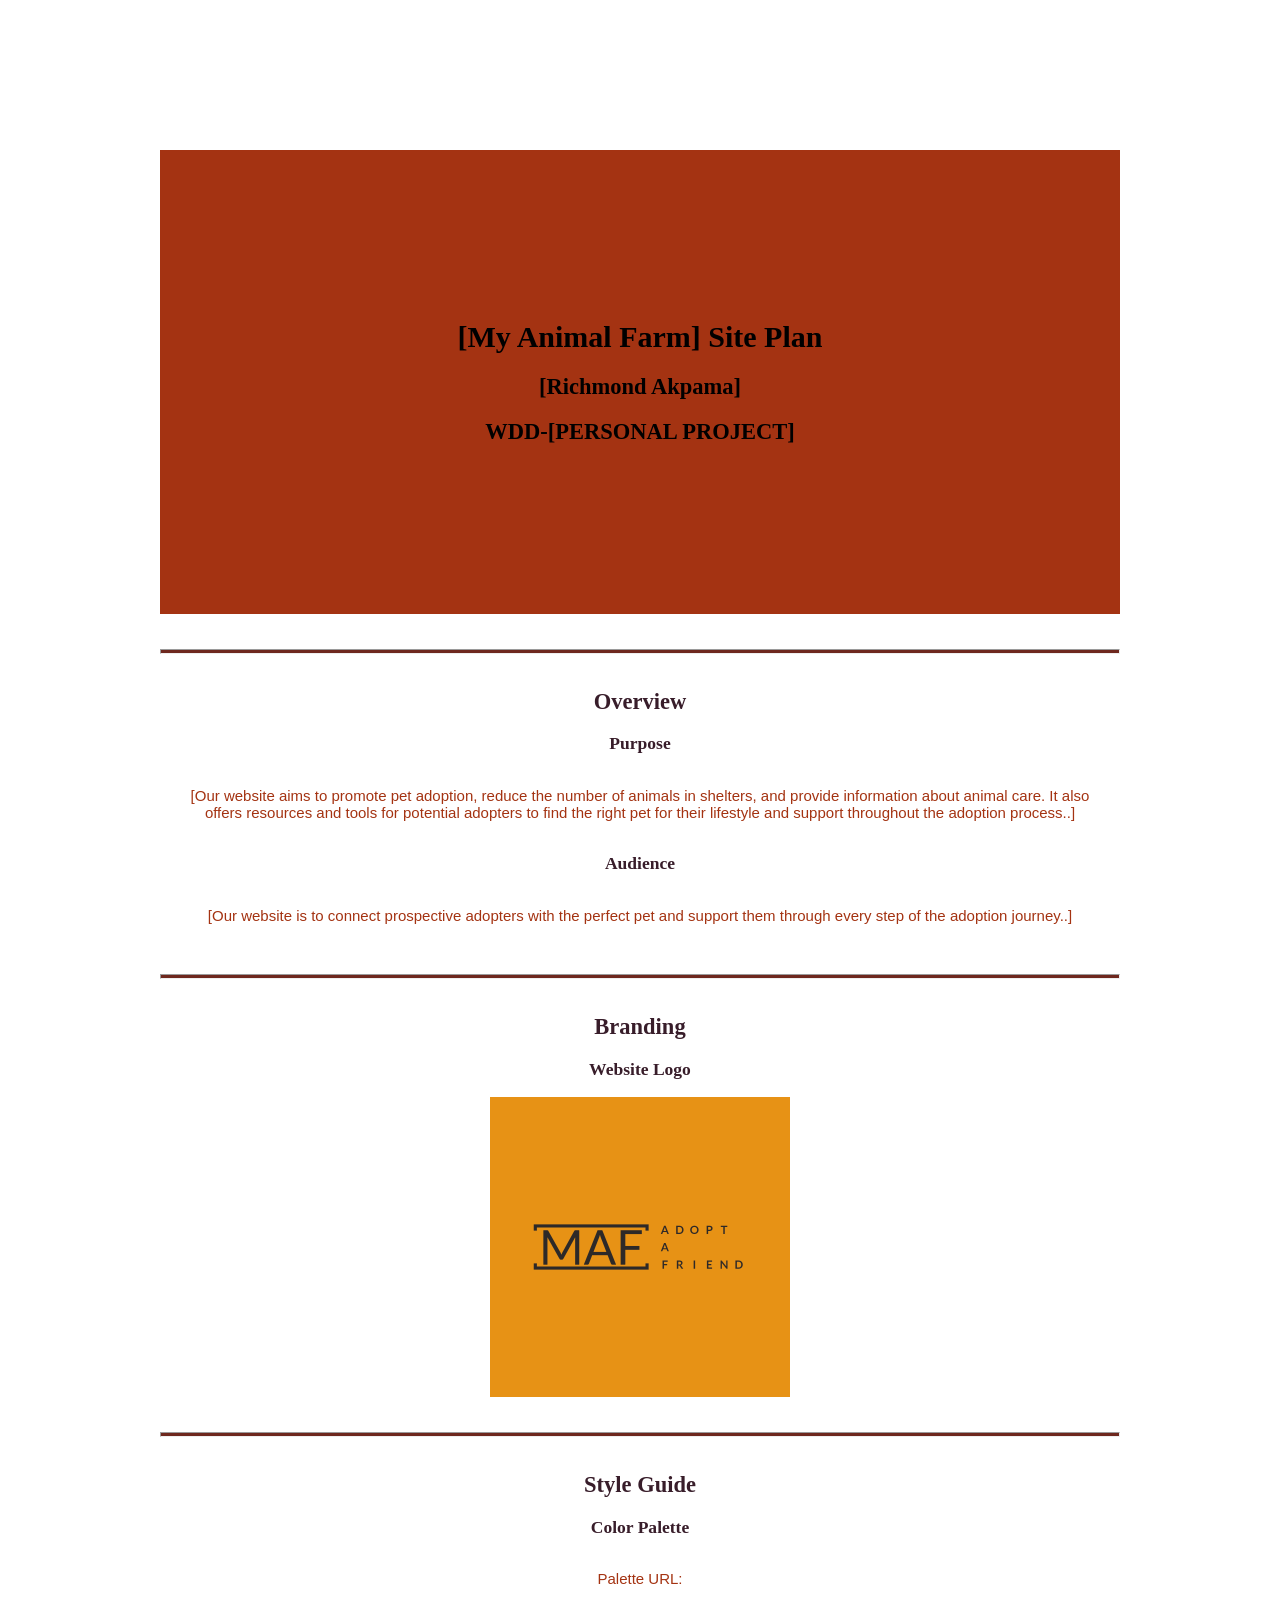
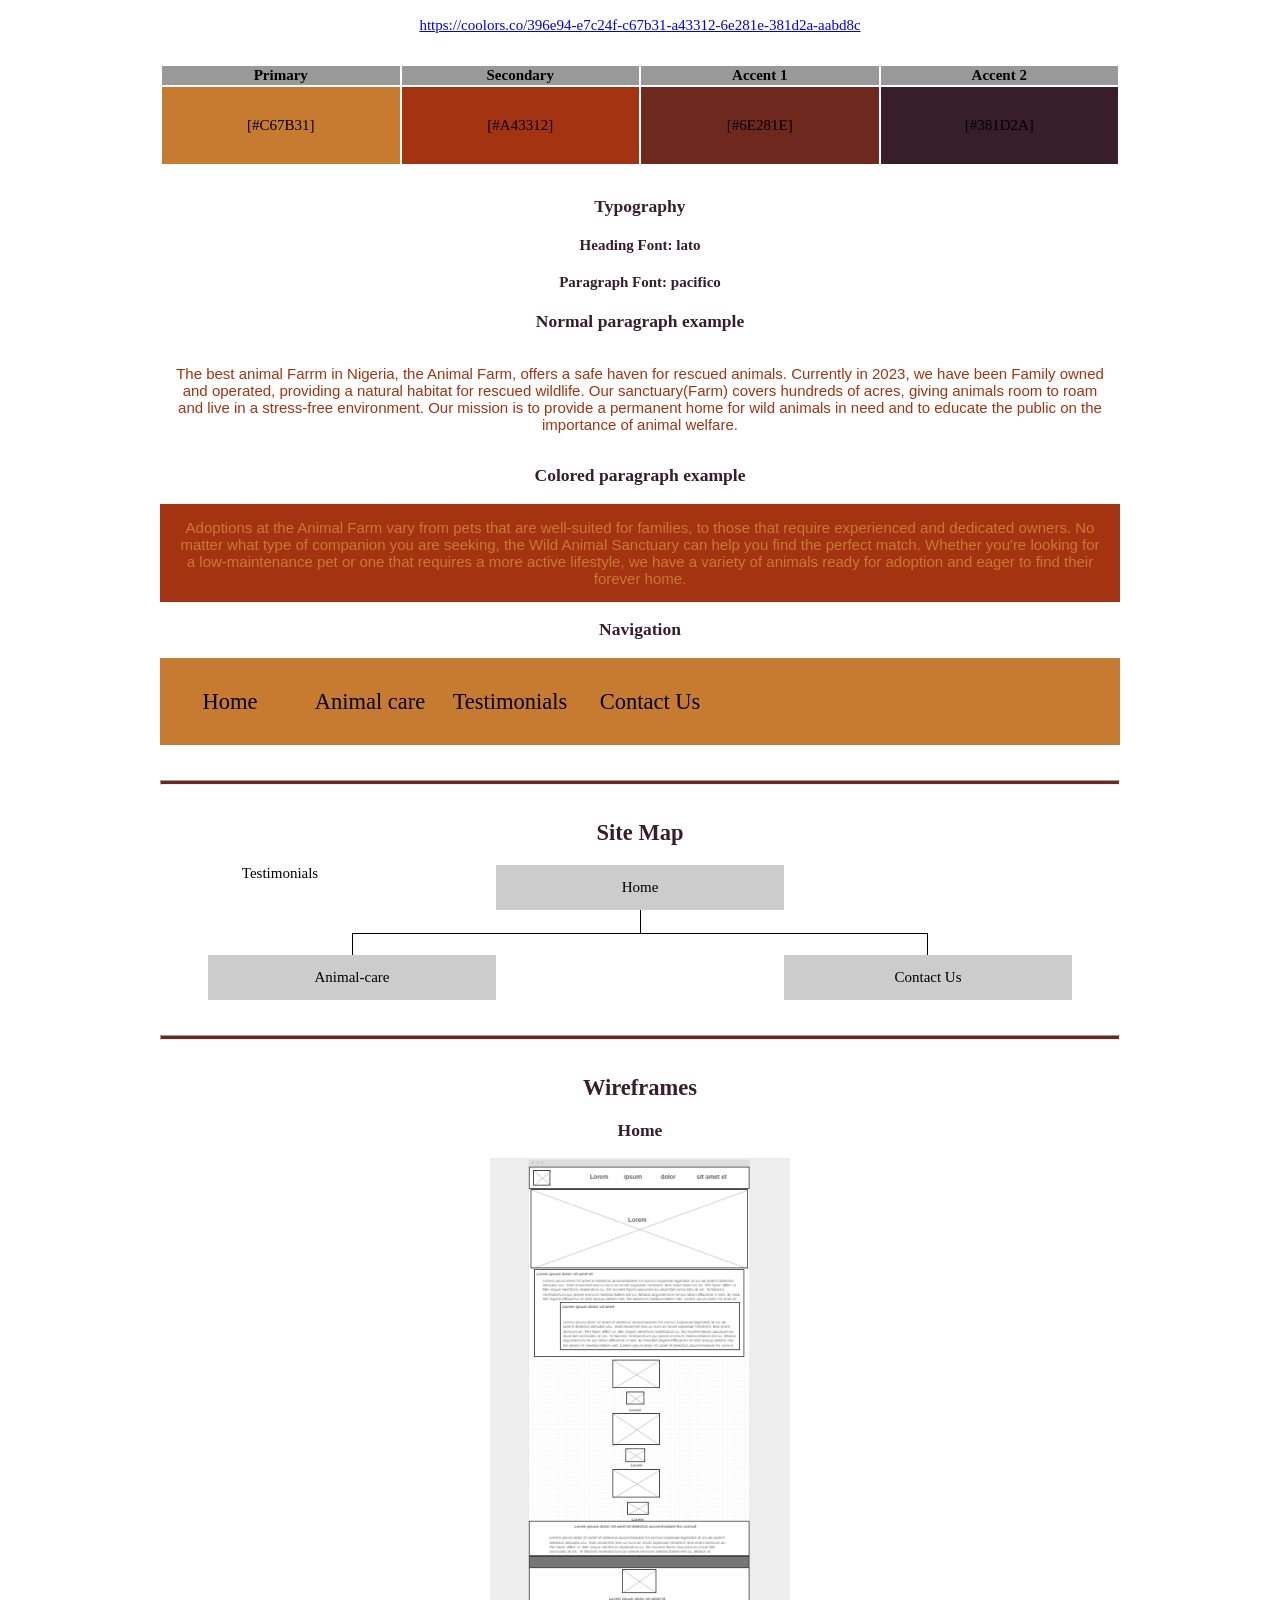
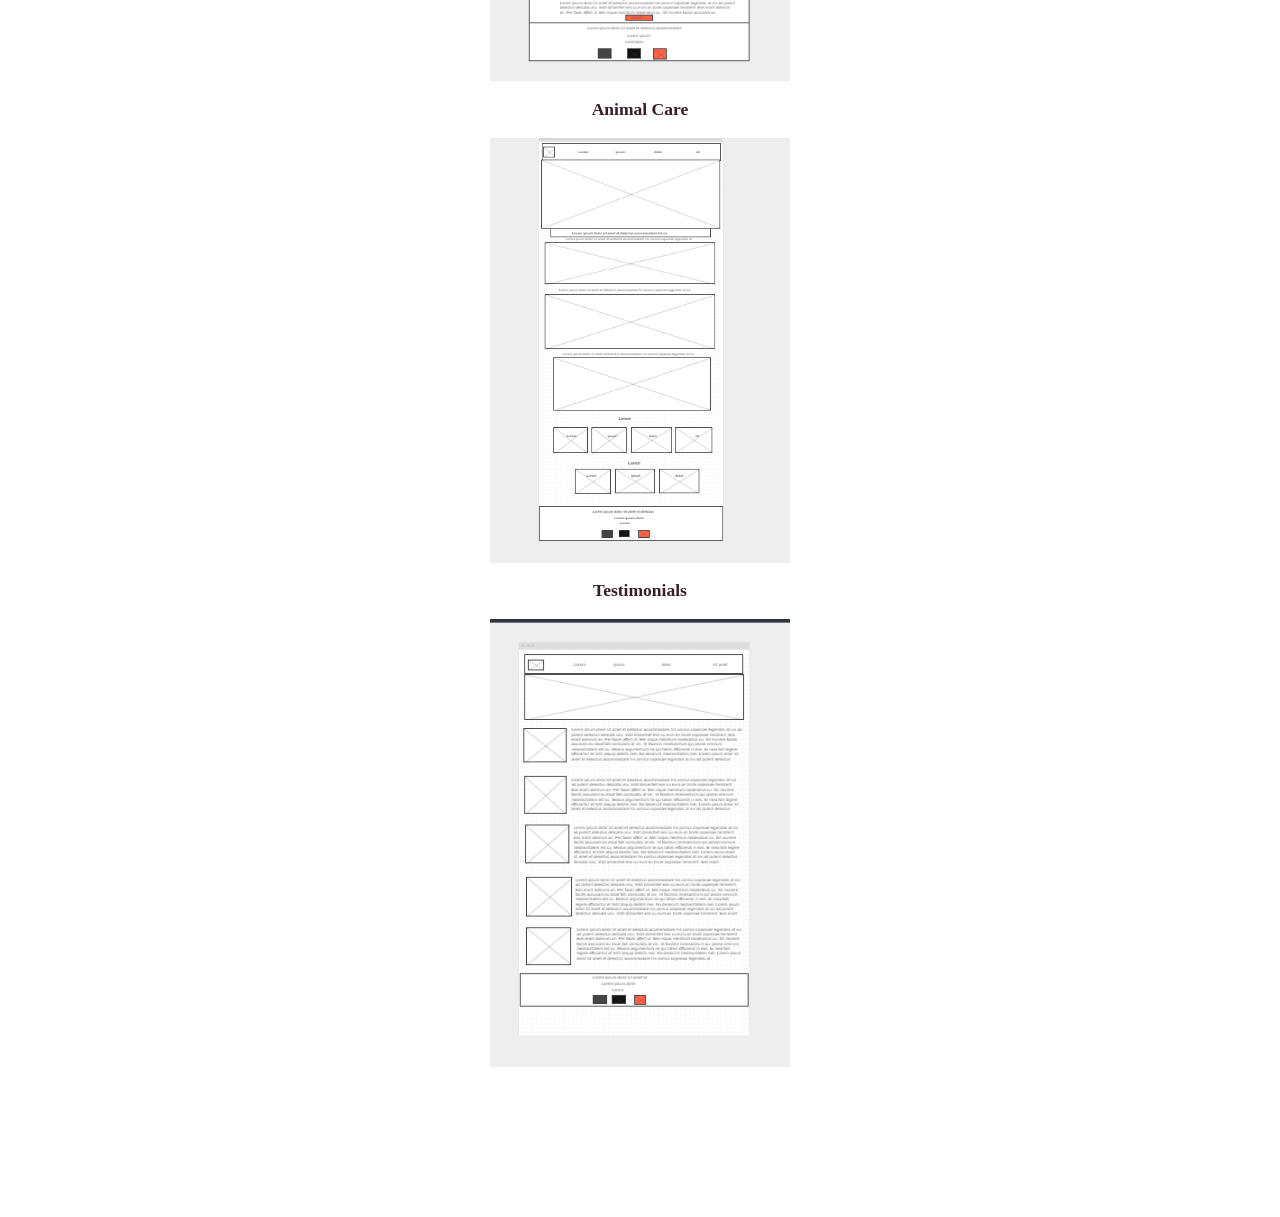
<file: personal-folder/site-plan.html>
<!DOCTYPE html>
<html lang="en-us">

<head>
  <meta charset="utf-8" />
  <title>Site Plan</title>
  <link type="text/css" rel="stylesheet" href="styles/site-planning-animal-farm.css" />
  
</head>

<body>
  <header>
    <h1>[My Animal Farm] Site Plan</h1>
    <h2>[Richmond Akpama]</h2>
    <h2>WDD-[PERSONAL PROJECT]</h2>
    <!-- In the header above, add the name of your site, your name and class number. For example if you are in section 3 you would put WDD 130-03 -->
  </header>
  <main>
    <!-- ------------------------Steps 2-5------------------------------ -->
    <hr />
    <h2>Overview</h2>
    <h3>Purpose</h3>
    <p>[Our website aims to promote pet adoption, reduce the number of animals
       in shelters, and provide information about animal care. 
       It also offers resources and tools for potential adopters to find the right pet 
       for their lifestyle and support throughout the adoption process..]</p>
    <!-- change this -->

    <h3>Audience</h3>
    <p>[Our website is to connect prospective adopters with the perfect pet and support them through every step of the adoption journey..]</p>
    <!-- change this -->

    <hr />
    <h2>Branding</h2>
    <h3>Website Logo</h3>
    <!-- Replace this with some sort of logo for your site.  A logo can be as simple as the name of your site in a nice font :) -->
    <img src="images/myanimalfarmlogo.jpg.jpeg" alt="Logo image" />
    <hr />
    <h2>Style Guide</h2>

    <!-- ------------------------Steps 6-9------------------------------ -->

    <h3>Color Palette</h3>
    <!--  The colors you choose for a website are one of the most important decisions you will make. Follow the instructions on the activity in Canvas then return and replace the color codes below with the hex color codes (the 6 digit numbers that show at the bottom of each color) for the colors you have chosen below.  You should have at least 2 colors but do not have to fill in all 4 if you do not need them.  -->

    <!-- Copy and paste the URL to your finished palette below. Replace the href value that is there with yours. Make sure to paste it into both the href value and the content text of the <a> tag -->
    <p>Palette URL:</p>
    <a href="https://coolors.co/396e94-e7c24f-c67b31-a43312-6e281e-381d2a-aabd8c"
      target="_blank">https://coolors.co/396e94-e7c24f-c67b31-a43312-6e281e-381d2a-aabd8c</a>

    <table class="colors">
      <tr>
        <th>Primary</th>
        <th>Secondary</th>
        <th>Accent 1</th>
        <th>Accent 2</th>
      </tr>
      <!-- Replace the numbers in the boxes below with your hex color codes. Then switch to the site-plan.css file and change your colors there as well. -->
      <tr>
        <td class="primary">[#C67B31]</td>
        <td class="secondary">[#A43312]</td>
        <td class="accent1">[#6E281E]</td>
        <td class="accent2">[#381D2A]</td>
      </tr>
    </table>

    <!-- ------------------------Steps 10-12------------------------------ -->

    <h3>Typography</h3>
    <!-- Choose a font for your paragraphs (body copy) and headlines. What font(s) have you chosen? Think also about which of your colors above you might use for background and font colors. -->

    <h4>
      Heading Font: lato
      <!-- change this -->
    </h4>
    <h4>
      Paragraph Font: pacifico
      <!-- change this -->
    </h4>
    <h3>Normal paragraph example</h3>
    <p>
      The best animal Farrm in Nigeria, the Animal Farm, offers a safe haven for rescued animals. 
      Currently in 2023, we have been Family owned and operated, providing a natural habitat for rescued wildlife.
      Our sanctuary(Farm) covers hundreds of acres, giving animals room to roam and live in a stress-free environment.
      Our mission is to provide a permanent home for wild animals in need and to educate the public on the importance of animal welfare.
    </p>
    <h3>Colored paragraph example</h3>
    <p class="colored">
      Adoptions at the Animal Farm vary from pets that are well-suited for families, to those that require experienced and dedicated owners.
      No matter what type of companion you are seeking, the Wild Animal Sanctuary can help you find the perfect match.
      Whether you're looking for a low-maintenance pet or one that requires a more active lifestyle, we have a variety 
      of animals ready for adoption and eager to find their forever home.
    </p>

    <!-- ------------------------Step 13------------------------------ -->

    <h3>Navigation</h3>
    <!-- Think about how you want your navigation bar to look. In the site-plan.css file change the colors to your colors to get the look you desire. -->
    <nav>
      <a href="index.html">Home</a>
      <a href="animalcare.html">Animal care</a>
      <a href ="testimonial.html">Testimonials</a>
      <a href="contactus.html">Contact Us</a>
    </nav>
    <hr />
    <h2>Site Map</h2>
    <div class="sitemap">
      <div class="sm-home">Home</div>
      <div class="sm-page2">Animal-care</div>
      <div class="sm-page4">Testimonials</div>
      <div class="sm-page3">Contact Us</div>
      

      <div class="top">&nbsp;</div>
      <div class="left">&nbsp;</div>
      <div class ="middle">&nbsp;</div>
      <div class="right">&nbsp;</div>
      
    </div>
    <hr />
    <h2>Wireframes</h2>
    <!-- Create an additional wireframe for your site. List it here below the Home page wireframe. -->

    <h3>Home</h3>

    <img src="images/wireframe.png" />
    <h3>Animal Care</h3>
    <img src="images/wireframe2.png" />
    <h3>Testimonials</h3>
    <img src = "images/wireframe3.png"/>
    <!-- <img src="#" alt="page 2 wireframe"> -->
  </main>
</body>

</html>
</file>
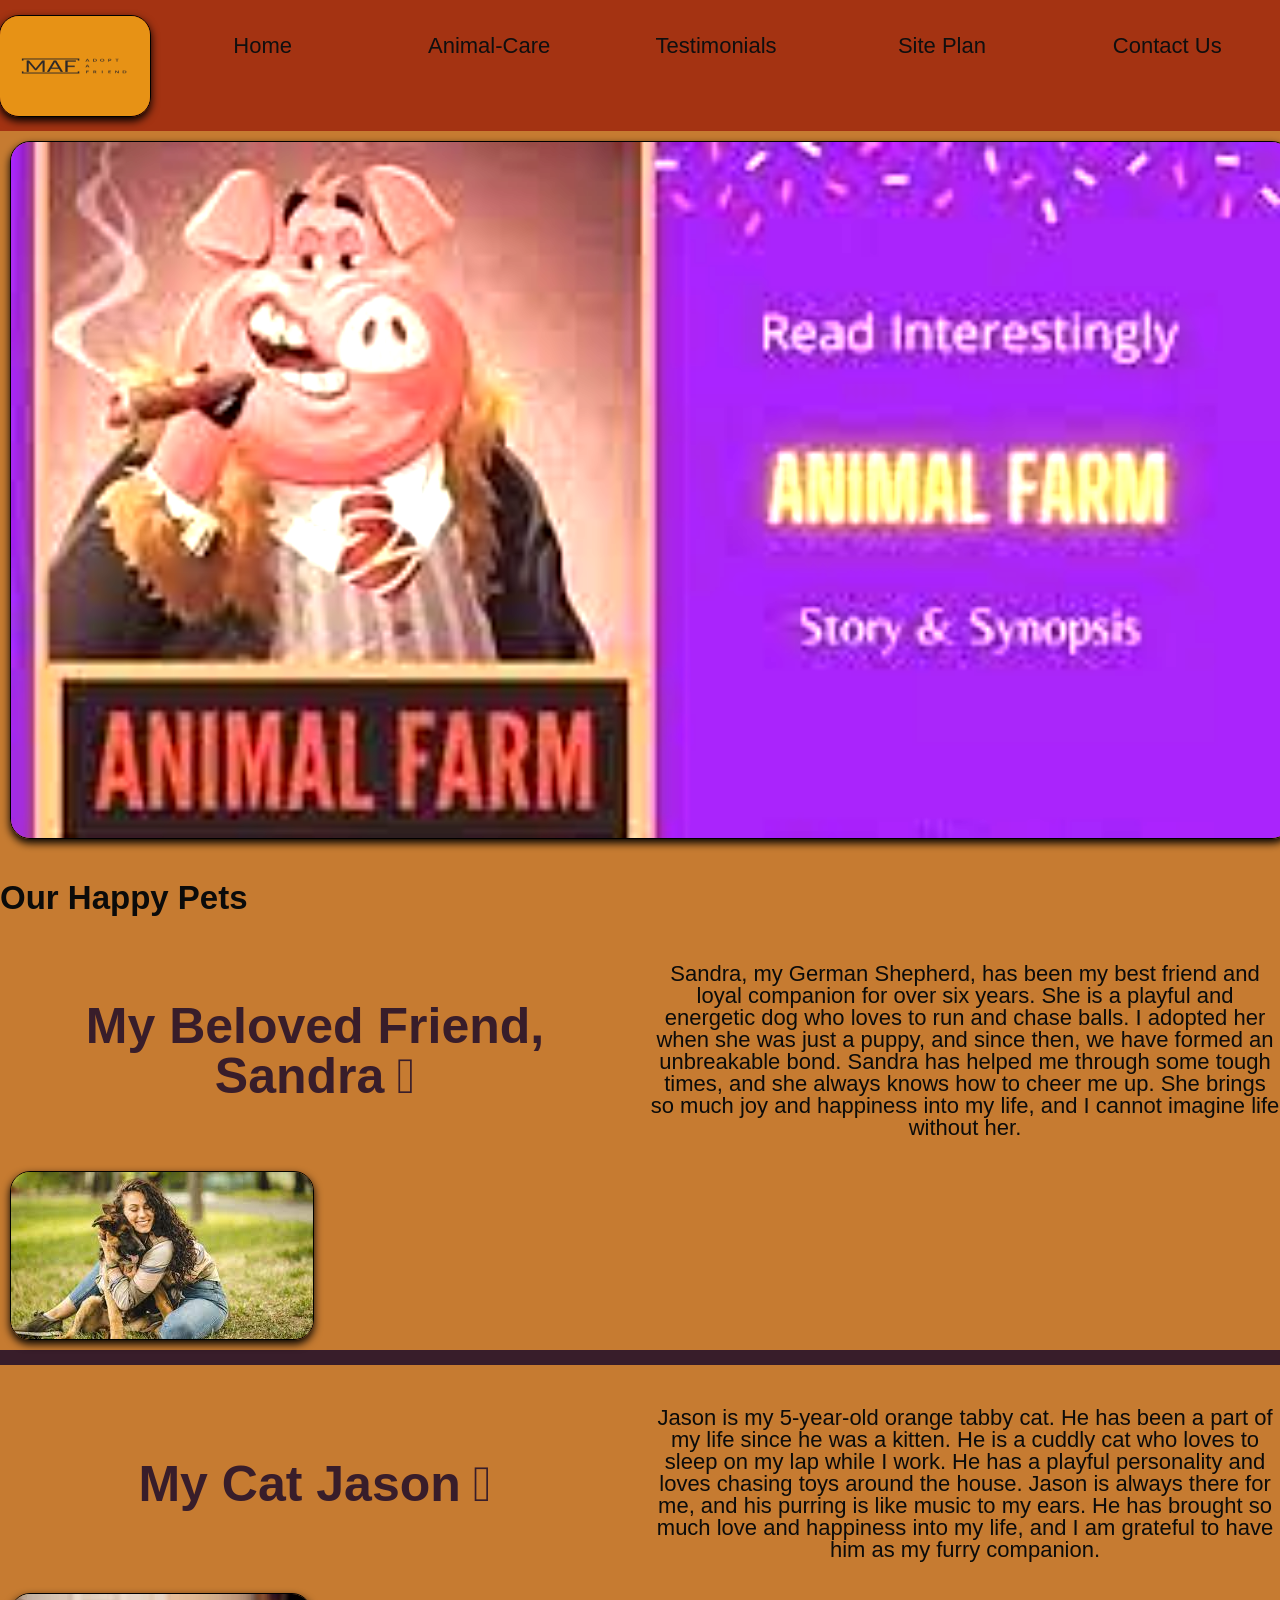
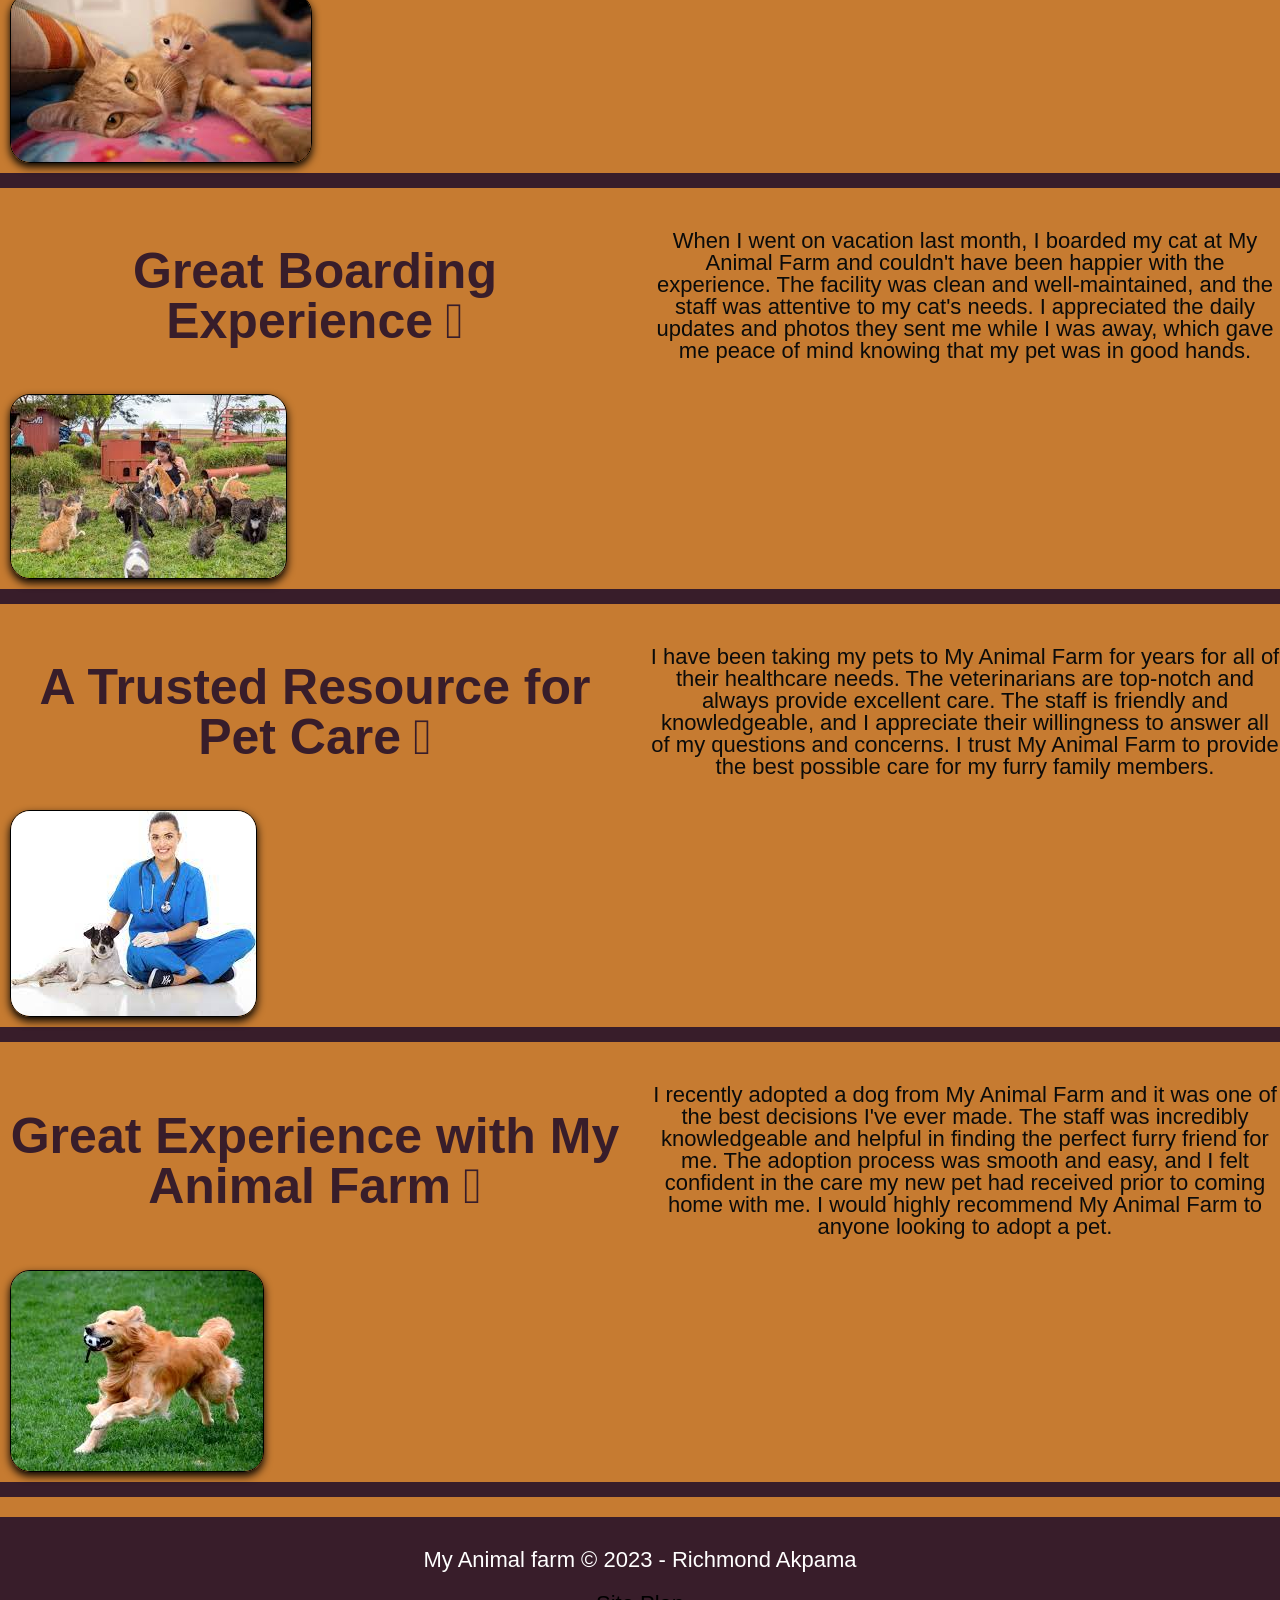
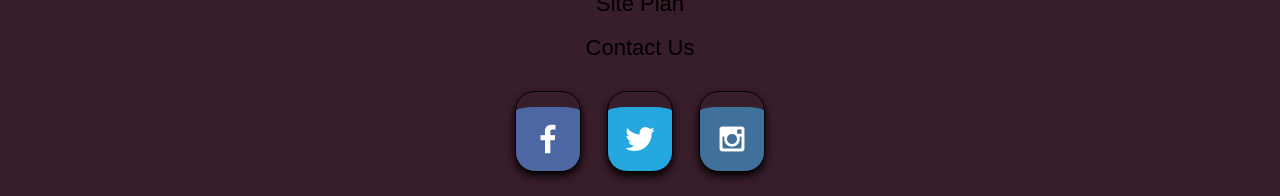
<file: personal-folder/testimonial.html>
<!DOCTYPE html>
<html lang="en-us">
<head>
    <meta charset="UTF-8">
    <meta http-equiv="X-UA-Compatible" content="IE=edge">
    <meta name="viewport" content="width=device-width, initial-scale=1.0">
    <title>My Animal Farm | Adopt A Friend | Testimonials</title>
    <link rel="stylesheet" href="styles/style.css">
</head>
<body>
    <header>
        <a id="logo_link" href="index.html">
            <img class="logo" src="images/myanimalfarmlogo.jpg.jpeg" alt="My Animal Farm Logo">
        </a>
        <nav>
            <a href="index.html">Home</a>
            <a href="animalcare.html">Animal-Care</a>
            <a href="testimonial.html">Testimonials</a>
            <a href="site-plan.html">Site Plan</a>
            <a href="contactus.html">Contact Us</a>
        </nav>  
    </header>
    <div id="testimonials">
        <div id="testimonial-box">
            <img id="pet-img" src="images/testimony.jpg" alt="Pets">
        </div>
        <section id="pet-msg">
            <h1 class="pet-title">Our Happy Pets</h1>
        </section>
    </div>
    
    <main class="pet-grid">
        <section class="sandra-msg">
            <h2>My Beloved Friend, Sandra</h2>
            <p>Sandra, my German Shepherd, has been my best friend and loyal companion for over six years. She is a playful and energetic dog who loves to run and chase balls. I adopted her when she was just a puppy, and since then, we have formed an unbreakable bond. Sandra has helped me through some tough times, and she always knows how to cheer me up. She brings so much joy and happiness into my life, and I cannot imagine life without her.</p>
            <img class="sandra-img" src="images/german.jpg" alt="Sandra">
        </section>
        
        <section class="jason-msg">
            <h2>My Cat Jason</h2>
            <p>Jason is my 5-year-old orange tabby cat. He has been a part of my life since he was a kitten. He is a cuddly cat who loves to sleep on my lap while I work. He has a playful personality and loves chasing toys around the house. Jason is always there for me, and his purring is like music to my ears. He has brought so much love and happiness into my life, and I am grateful to have him as my furry companion.</p>
            <img class="jason-img" src="images/orangecat.jpg" alt="Jason">
        </section>
        
        <section class="vacation-msg">
            <h2>Great Boarding Experience</h2>
            <p>When I went on vacation last month, I boarded my cat at My Animal Farm and couldn't have been happier with the experience. The facility was clean and well-maintained, and the staff was attentive to my cat's needs. I appreciated the daily updates and photos they sent me while I was away, which gave me peace of mind knowing that my pet was in good hands.</p>
            <img class="vacation-img" src="images/vacation.jpg" alt="Cat Boarding">
        </section>
        <section class="vet-msg">
            <h2>A Trusted Resource for Pet Care</h2>
            <p>I have been taking my pets to My Animal Farm for years for all of their healthcare needs. The veterinarians are top-notch and always provide excellent care. The staff is friendly and knowledgeable, and I appreciate their willingness to answer all of my questions and concerns. I trust My Animal Farm to provide the best possible care for my furry family members.</p>
            <img class="vet-img" src="images/vetcare.jpg" alt="Veterinarian">
        </section>
        <section class="park-msg">
            <h2>Great Experience with My Animal Farm</h2>
            <p>I recently adopted a dog from My Animal Farm and it was one of the best decisions I've ever made. The staff was incredibly knowledgeable and helpful in finding the perfect furry friend for me. The adoption process was smooth and easy, and I felt confident in the care my new pet had received prior to coming home with me. I would highly recommend My Animal Farm to anyone looking to adopt a pet.</p>
            <img class="park-img" src="images/dog park.jpg" alt="Dog Park">
        </section>

        <footer>
            <p>My Animal farm &copy; 2023 - Richmond Akpama</p>
            <p><a href="site-plan.html">Site Plan</a></p>
            <p><a href="contactus.html">Contact Us</a></p>
            <div class="social">
                <a href="https://facebook.com" target="_blank">
                    <img src="images/facebook.png" alt="fb icon">
                </a>
                <a href="https://twitter.com" target="_blank">
                    <img src="images/twitter.png" alt="twitter icon">
                </a>
                <a href="https://instagram.com" target="_blank">
                    <img src="images/instagram.png" alt="instagram icon">
                </a>
            </div>
    </footer>
</file>
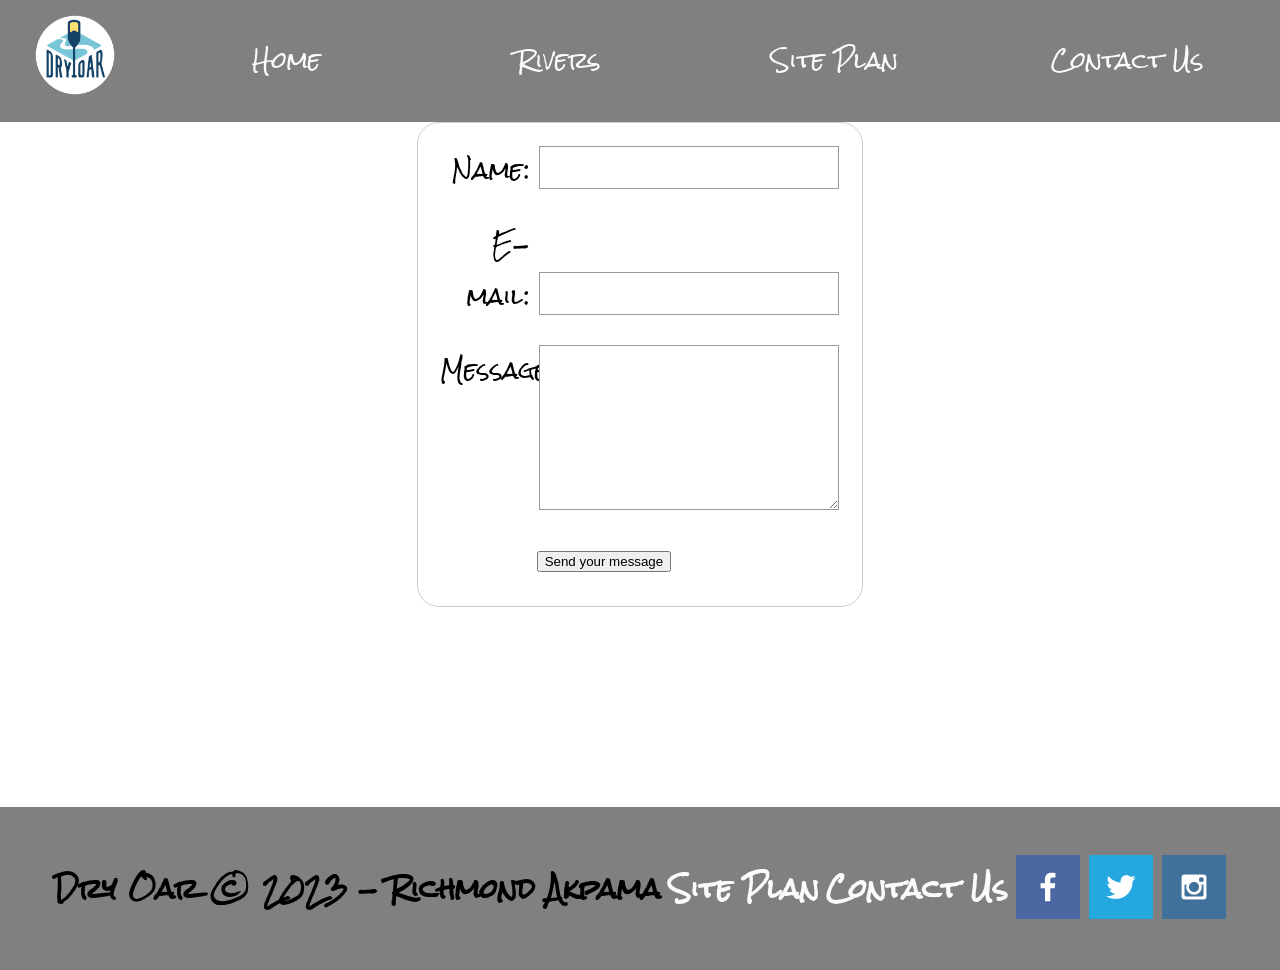
<file: wwr/contactus.html>
<!DOCTYPE html>
<html lang="en-us">
<head>
    <meta charset="UTF-8">
    <meta http-equiv="X-UA-COMPATIBLE" content="IE=edge">
    <meta name="viewport" content="width=device-width, initial scale=1.0">
    <title>" Whitewater Rafting Vacations| Contact Us" </title>
    <link rel="stylesheet" href="styles/style.css">
    <style>
        form {
        /* Center the form on the page */
        margin: 0 auto;
        width: 400px;
        /* Form outline */
        padding: 1em;
        border: 1px solid #CCC;
        border-radius: 1em;
        }
      
        ul {
        list-style: none;
        padding: 0;
        margin: 0;
        }
      
        form li + li {
        margin-top: 1em;
        }
      
        label {
        /* Uniform size & alignment */
        display: inline-block;
        width: 90px;
        text-align: right;
        }
      
        input,
        textarea {
        /* To make sure that all text fields have the same font settings
           By default, textareas have a monospace font */
        font: 1.5em 'roboto';
      
        /* Uniform text field size */
        width: 300px;
        box-sizing: border-box;
      
        /* Match form field borders */
        border: 1px solid #999;
        }
      
        input:focus,
        textarea:focus {
        /* Additional highlight for focused elements */
        border-color: #000;
        }
      
        textarea {
        /* Align multiline text fields with their labels */
        vertical-align: top;
      
        /* Provide space to type some text */
        height: 5em;
        }
      
        .button {
        /* Align buttons with the text fields */
        padding-left: 90px; /* same size as the label elements */
        }
      
        button {
        /* This extra margin represent roughly the same space as the space
           between the labels and their text fields */
        margin-left: .5em;
        }
        #feedback {
        background-color: antiquewhite;
        position: absolute;
        top: 0;
        left: 0;
        right: 0;
        padding: .5em;
        /* make this element invisible until we are ready for it */
        display: none;       
        }
        .moveDown {
        margin-top: 3em;
        }
    </style>
</head>
<body>
    <div id="content">
        <header>           
            <a id = "logo_link" href = "index.html">
                <img class = "logo" src= "images/logo.png" alt="Logo image">
            </a>
            <nav>
                <a href = "index.html">Home</a>
                <a href = "rivers.html">Rivers</a>
                <a href = "site-plan-rafting.html"> Site Plan</a>
                <a href = "contactus.html">Contact Us</a>        
            </nav>
    
        </header>
        <div id="feedback"></div>
        <form action="/my-handling-form-page" method="post">
            <ul>
                <li>
                  <label for="name">Name:</label>
                  <input type="text" id="name" name="user_name">
                </li>
                <li>
                  <label for="mail">E-mail:</label>
                  <input type="email" id="mail" name="user_email">
                </li>
                <li>
                  <label for="msg">Message:</label>
                  <textarea id="msg" name="user_message"></textarea>
                </li>
                <li class="button">
                    <button type="submit">Send your message</button>
                </li>
            </ul>

        </form>
        
            
          
            
            
    <footer>
        <h3>Dry Oar &copy; 2023 - Richmond Akpama</h3>
        <h3><a href="site-plan-rafting.html">Site Plan</a></h3>
        <h3><a href="contactus.html">Contact Us</a></h3>
        <div class="social">
            <a href="https://facebook.com" target="https://facebook.com/laurel jnr">
                <img src="images/facebook.png" alt="fb icon">
            </a>
            <a href="https://twitter.com" target="https://twitter.com/laurels_">
                <img src="images/twitter.png" alt="twitter icon">
            </a>
            <a href="https://instagram.com" target="_blank">
                <img src="images/instagram.png" alt="instagram icon">
            </a>
        </div>
    </footer>
    </div>
    <script>
        // get the feedback div element so we can do something with it.
        const feedbackElement = document.getElementById('feedback');
        // get the form so we can read what was entered in it.
        const formElement = document.forms[0];
        // add a 'listener' to wait for a submission of our form. When that happens run the code below.
        formElement.addEventListener('submit', function(e) {
            // stop the form from doing the default action.
            e.preventDefault();
            // set the contents of our feedback element to a message letting the user know the form was submitted successfully. Notice that we pull the name that was entered in the form to personalize the message!
            feedbackElement.innerHTML = 'Hello '+ formElement.user_name.value +'! Thank you for your message. We will get back with you as soon as possible!';
            // make the feedback element visible.
            feedbackElement.style.display = "block";
            // add a class to move everything down so our message doesn't cover it.
            document.body.classList.toggle('moveDown');
        });
    </script>
                        
</body>
</html>
</file>
<file: personal-folder/styles/style.css>
@import url('https://fonts.googleapis.com/css2?family=Lato&display=swap');
@import url('https://fonts.googleapis.com/css2?family=Pacifico&display=swap');


div#content{
    max-width: 1600px;
    margin: 0 auto;
}


body {
    background-color: #C67B31;
    color: #0b0b0a;
    font-family: Helvetica, sans-serif;
    font-size: 22px;
    margin: 0;
    padding: 0;
    line-height: 1;
}

h2{
    margin: 0;
}

header{
    background-color: #A43312;
    font-family: 'Helvetica';
    display:grid;
    grid-template-columns: 150px auto;
}

nav{
    display: flex;
    justify-content: space-around;
}
nav a:hover{
    background-color: #152238;
    color: #fefae0;
}

nav a {
    text-align: center;
    min-width: 120px;
    text-decoration: none;
    color: rgb(16, 15, 15);
    padding: 35px;
}

.home-title{
    color: white;
    font-size: 2em;
    margin-top: 10px;
    
   
}
.rivers-title{
    font-size: calc((37px + .027219*((100vw - 375px)))*1);
    line-height: 1.066667;
    width: 100%
}

h4{
    color: white;
    
}


.book{
    text-decoration: none;
    background-color: #A43312;
    color: seashell;
    font-size: 18px;
    padding: 15px 30px;
    margin-top: 50px;
    border-radius: 5px;
    border: 2px solid seashell
}

.join{
    text-decoration: none;
    background-color: #A43312;
    color: seashell;
    font-size: 18px;
    padding: 15px 30px;
    margin-top: 50px;
    border-radius: 5px;
    border: 2px solid seashell
}

.book:hover{
    background-color: seashell;
    color: #A43312;
    border: 2px solid #A43312
}

.join:hover{
    background-color: seashell;
    color: #A43312;

}

.card-img:hover{
    opacity: .6;
    transform: scale(1.1);

}

.msg{
    background-color: #A43312;
    line-height: 1.5em;
    padding: 35px;
    grid-column: 6/10;
    grid-row: 6/7;
    box-shadow: 5px 5px 10px silver
}

.msg h2{
    background-color: #C67B31;
    color: white;
}

.msg p{
    background-color: #A43312;
    color: white;
    font-size: .8em;
    padding-bottom: 15px;
}

.icon{
    width: 80px;
    padding-top: 10px;
}

.logo{
    width: 150px;
    height: 100px
}

#hero-img{
    width:100%;
}

#Animalwelfare-img{
    width:100%;
    height: 40%;
    object-fit: cover;
    object-position: center center;
    filter: brightness(1.2) contrast(1.2);
}

#hero-msg{
    grid-column: 2 /3;
    grid-row: 1/2;
    margin-top: 100px;
}

#river-msg{
    grid-column: 2/3;
    grid-row: 1/2;
    margin-top: 100px;
    opacity: .8;

}
#river-msg h1{
    text-align: center;
    color: white
    

}

#hero-msg h1, #hero-msg h4{
    text-align: center;
}

#hero{
    display: grid;
    grid-template-columns: 1fr 3fr 1fr;
    margin-top: -100px;
}

#river{
    display: grid;
    margin-top: 0px;
}

#hero-box{
    grid-column: 1/4;
    grid-row: 1/3;
    z-index: -1;
}

#testimonial-box{
    grid-column: 1/4;
    grid-row: 1/3;
    z-index: -1
}
.home{
    display: absolute;
    grid-template-columns: repeat(20,1fr);
}

footer {
    background-color:#381D2A;
    color: white;
    padding: 10px;
    text-align: center;
}

.rivers-msg h2 {
    display: block;
    font-size: 2em;
    margin-block-start: 0.67em;
    margin-block-end: 0.67em;
    margin-inline-start: 0px;
    margin-inline-end: 0px;
    font-weight: bold;
    padding-top: 20px
}

.rivers-msg p{
    margin: 0;
    padding: 0;
    border: 0;
    outline: 0;
    font-weight: inherit;
    font-style: inherit;
    font-family: inherit;
    font-size: 100%;
    vertical-align: baseline;
    line-height: 1.5;
}

.rivers-img {
    width: 95%;
    height: 700px;
    margin: 10px; /* add a margin of 10px */
    border: 5px solid #381D2A; 
    filter: brightness(1.2) contrast(1.2);
  }
  
.nutrition-img{
    width: 95%;
    height: 700px;
    margin: 10px; /* add a margin of 10px */
    border: 5px solid #381D2A;  
}
.firstaid-img{
    width: 80%;
    height: 500px;
    margin: 10px; /* add a margin of 10px */
    border: 5px solid #381D2A; 
}
img{
    border-radius: 20px;
    justify-content: center;
    margin: 10px;
    opacity: 1;
    transition: all 1s;
    border:1px solid black;
    box-shadow: 0 4px 8px 0 black;
}

.animal-picture {
    text-align: center;
  }
  
  .animal-picture h2 {
    margin-bottom: 20px;
  }
  
  .animal-picture img {
    display: inline-block;
    margin: 10px;
    padding: 5px;
    border: 1px solid #ccc;
  }  
.picture:hover img{
opacity: 3;
transform: scale(.9,.9);
}
footer h3{
    color:black;

}

footer a{
    text-decoration: none;
    color:black;

}

footer a:hover{
    color:#152238;

}

footer h3 a:hover{
    text-decoration: underline;
}

footer .social img{
    padding-top: 15px;
}

.button-box{
    text-align: center;
}

main section{
    text-align: center;
}

#background{
    height:50px;
    width: 100%;
    background-color: silver;
    grid-column: 1/11;
    grid-row: 4/9;
}


#logo_link{
    padding-top: 5px;
    justify-self: center;
    align-self: center;
}

.dog-card, .cat-card, .bird-card{
    margin-top: 200px ;
    max-width: 500px;
    display: block;
    margin: auto;
}

.contact{
    margin-top: 200px;
    float:left;
    
}



.rivers-card{
    margin-bottom:200px;
    grid-column: 2/4;
    grid-row: 2/3;
}

.card-img{
    border: 5px solid silver;
    width: 100%;
    transition: transform .5s;
    box-shadow: 5px 5px 10px silver;
}

.rivers-type{
    position: relative;
    transition: transform .5s;
    box-shadow: 5px 5px 10px silver;
    margin: 5px;
    justify-content: space-around;
    align-items: center;
 
}
h2{
    color: #381D2A;
    text-align: center;
    font-family: Arial, Helvetica, sans-serif;
}
h2::after{
    font-family: "FontAwesome";
    content: " \f004";
}

main section img{
    box-sizing: border-box;
}
#pet-img{
    width:100%;
    height: 20%;
    object-fit: cover;
    object-position: center center;
    filter: brightness(1.2) contrast(1.2);
}
/* CSS code */
.pet-grid section {
  display: grid;
  grid-template-columns: 1fr 1fr;
  align-items: center;
  margin-bottom: 20px;
  grid-column-gap: 20px;
  border-bottom: 15px solid #381D2A; /* Add a 1px solid border at the bottom of each section */
}
.pet-grid section:last-child {
  border-bottom: none; /* Remove the border on the last section */
}

.pet-grid section img {
  max-width: 100%;
  margin-right: 20px;
}
.pet-grid section h2 {
  font-size: 50px;
  margin-top: 0;
  grid-column: 1;
}
@media screen and (max-width: 900px) {
    #hero, .home-grid {
        display: block;
        height: auto;
    }
    nav, footer {
        flex-direction: column;
    }
    nav a {
        display: block;
        padding: 15px;
    }
    #hero {
        margin-top: 0;
    }
    #hero-msg {
        margin-top: 0;
    }
    #hero-msg h4 {
        display: none;
    }
    .home-title {
        font-size: 25px;
        color: silver;
    }
    .rivers-card, .camping-card, .rapids-card { 
        margin: 50px auto;
        width: 60%;
    }
    #background {
        display: none;
    }
    .mountains, .msg {
        width: 80%;
        display: block;
        margin: 0 auto;
    }
    footer {
        margin-top: 25px;
    }
}
</file>
<file: wwr/styles/style.css>
@import url('https://fonts.googleapis.com/css2?family=Rock+Salt&display=swap');
@import url('https://fonts.googleapis.com/css2?family=Roboto&display=swap');

div#content{
    max-width: 1600px;
    margin: 0 auto;
}
.home-title{
    font-family:'Rock salt';
    font-size: 2em;
    margin-top: 10px;
  }
header {
    display: grid;
    grid-template-columns: 150px auto;
}
nav {
    display: flex;
    justify-content: space-around;
}

.msg h2 {
    font-family: 'Rock Salt';
    font-size: 22px;
  }
.msg p{
    font-family:'Roboto' ;
    font-size: .8em;
    padding-bottom: 15px;
}  
.container {
    max-width: 1200px;
    margin: 0 auto;
    width: 100%;
  }
nav a {
    text-align: center;
    min-width: 120px;  
    color: #fcfbfb;
    text-decoration: none;
    padding: 35px;
  }
.home-title{
    color: white;
    font-size: 2em;
    margin-top: 10px;
    
   
}

.rivers-title{
    font-size: calc((37px + .027219*((100vw - 375px)))*1);
    line-height: 1.066667;
    width: 100%
}

#hero-msg h1, #hero-msg h4 {
    text-align: center;
  }
  
#hero {
    display: grid;
    grid-template-columns: 1fr 3fr 1fr;
    margin-top: -100px;
}
#hero-box {
    grid-column: 1/4;
    grid-row: 1/3;
    z-index: -1;
}
#hero-msg h4 {
    color: white;
}
#hero-msg {
    grid-column: 2/3;
    grid-row: 1/2;
    margin-top: 100px;
}
.button-box {
    text-align: center;
  }
main section {
    text-align: center;
  }  
#background {
    height: 725px;
    width: 100%;
    background-color: silver;
    grid-column: 1/11;
    grid-row: 4/9;
} 
body {
    background-color:white ;
    font-family: 'Rock Salt', sans-serif;
    font-size: 22px;
    margin: 0;
    padding: 0;
}
#logo_link {
    padding-top: 5px;
    justify-self: center;
    align-self: center;
}
h2 {
    margin: 0;
}
header {
    background-color: grey ;
}
nav a:hover {
    background-color:rgb(13, 12, 12);
}
.book, .join {
    background-color: burlywood ;
    color: #fcfbfb;
    text-decoration: none;
    font-size: 18px;
    padding: 15px 30px;
    margin-top: 50px;
    border-radius: 5px;
}
.card-img {
    border: 10px solid #503B31;
}
main section img {
    box-sizing: border-box;
}
.card-img, .mountains {
    width: 100%;
}            
.rivers-card, .camping-card, .rapids-card{
    margin: 200px 0;
}
.mountains{
    margin: 50px 0;
}
.book:hover, .join:hover {
    background-color: rgb(14, 14, 14);
    color: #fcfbfb;
    text-decoration: none;
}
#background {
    background-color: burlywood;
}
.msg {
    background-color: grey;
    line-height: 1.5em;
    padding: 35px;
    grid-column: 6/10;
    grid-row: 6/7;
    box-shadow: 5px 5px 10px silver
}
footer {
    background-color: grey;
    padding: 25px 50px;
    margin-top: 200px;
    display: flex;
    justify-content: space-around;
    align-items: center;
}
footer a {
  background-color: grey;
  color: #fcfbfb;
  text-decoration: none;
}  
footer a:hover {
    background-color: rgb(13, 13, 12);
}  
.logo {
    width: 80px;
}
#rivers-vid{
        width: 100%;
        height: 100%;
        top: 0;
        bottom: 0;
        position:absolute;
        overflow:hidden;
    }
    
    
    
#hero-img{
        width:100%;
    }
    
#river-img{
        width:100%;
        height: 100%;
        object-fit: cover;
        object-position: center center;
    }
    
#hero-msg{
        grid-column: 2 /3;
        grid-row: 1/2;
        margin-top: 100px;
    }
    
#river-msg{
        grid-column: 2/3;
        grid-row: 1/2;
        margin-top: 100px;
        opacity: .8;
    
    }
#river-msg h1{
        text-align: center;
        color: black
        
    
    }
    
#hero-msg h1, #hero-msg h4{
        text-align: center;
    }
    
#hero{
        display: grid;
        grid-template-columns: 1fr 3fr 1fr;
        margin-top: -100px;
    }
    
#river{
        display: grid;
        margin-top: 0px;
    }
    
#hero-box{
        grid-column: 1/4;
        grid-row: 1/3;
        z-index: -1;
    }
    
#river-box{
        grid-column: 1/4;
        grid-row: 1/3;
        z-index: -1
    }
    
.home-grid{
        display: grid;
        grid-template-columns: repeat(10, 1fr);
    }  
.rivers-msg h2 {
        display: block;
        font-size: 2em;
        margin-block-start: 0.67em;
        margin-block-end: 0.67em;
        margin-inline-start: 0px;
        margin-inline-end: 0px;
        font-weight: bold;
        padding-top: 20px
    }
    
.rivers-msg p{
        margin: 0;
        padding: 0;
        border: 0;
        outline: 0;
        font-weight: inherit;
        font-style: inherit;
        font-family: inherit;
        font-size: 100%;
        vertical-align: baseline;
        line-height: 1.5;
    } 
.footer h3{
        color:black;    
}   
footer h3 a:hover{
    text-decoration: underline;
}

#logo-link {
    padding-top: 5px;
    justify-self: center;
    align-self: center;
}
.icon {
    width: 80px;
}  
#hero-img {
        width: 100%;
}    
.footer p {
    font-size: 1.2em;
}    
footer .social img{
    padding-top: 15px;
}  
.contact{
    margin-top: 200px;
    float:left;
}
.camping-card{
    grid-column: 5/7;
    grid-row: 2/3;
}

.rapids-card{
    grid-column: 8/10;
    grid-row: 2/3
}



.rivers-card{
    margin-bottom:200px;
    grid-column: 2/4;
    grid-row: 2/3;
}

.card-img{
    border: 5px solid silver;
    width: 100%;
    transition: transform .5s;
    box-shadow: 5px 5px 10px silver;
}

.rivers-type{
    transition: transform .5s;
    box-shadow: 5px 5px 10px silver;
    margin: 5px;
    justify-content: space-around;
    align-items: center;
    
}
.mountains{
    width:100%;
    grid-column: 2/7;
    grid-row: 5/8;
    box-shadow: 5px 5px 10px silver
}
@media screen and (max-width: 900px) {
    #hero, .home-grid {
        display: block;
        height: auto;
    }
    nav, footer {
        flex-direction: column;
    }
    nav a {
        display: block;
        padding: 15px;
    }
    #hero {
        margin-top: 0;
    }
    #hero-msg {
        margin-top: 0;
    }
    #hero-msg h4 {
        display: none;
    }
    .home-title {
        font-size: 25px;
        color: silver;
    }
    .rivers-card, .camping-card, .rapids-card { 
        margin: 50px auto;
        width: 60%;
    }
    #background {
        display: none;
    }
    .mountains, .msg {
        width: 80%;
        display: block;
        margin: 0 auto;
    }
    footer {
        margin-top: 25px;
    }
}
</file>
<file: personal-folder/styles/site-planning-animal-farm.css>
@import url('https://fonts.googleapis.com/css2?family=Roboto:ital@1&family=Rock+Salt&display=swap');

:root {
  --primary-color: #C67B31   ;
  --secondary-color: #A43312 ;
  --accent1-color: #6E281E;
  --accent2-color: #381D2A;

  --heading-font: "lato";
  --paragraph-font: pacifico, Helvetica, sans-serif;

  --headline-color-on-white: #381D2A;  /* headlines on a white background */ 
  --headline-color-on-color: rgb(0, 0, 0); /* headlines on a colored background */ 
  --paragraph-color-on-white: #A43312; /* paragraph text on a white background */ 
  --paragraph-color-on-color: #C67B31; /* paragraph text on a colored background */ 
  --paragraph-background-color: #A43312  ;
  --nav-link-color: #000000;
  --nav-background-color: #C67B31;
  --nav-hover-link-color: white;
  --nav-hover-background-color: #A43312;
}


/*  Look around below...but DON'T CHANGE ANYTHING! */

body {
  max-width: 960px;
  margin: 0 auto;
  padding: 10em;
  font-size: 15px;
  text-align: center;
}
img {
  display: block;
  margin: 0 auto;
  max-width: 300px;
}
h1, h2, h3, h4, h5, h6 {
  font-family: var(--heading-font);
  color: var(--headline-color-on-white);
}
h2 {
  text-align: center;
}
hr {
  height: 3px;
  margin: 35px 0;
  background: var(--accent1-color);
}
header {
  padding: 10em;
  text-align: center;
  color: var(--headline-color-on-color);
  background-color: var(--paragraph-background-color);
}
header > h1, header > h2 {
  color: var(--headline-color-on-color);
}
p {
  font-family: var(--paragraph-font);
  color: var(--paragraph-color-on-white);
  padding: 1em;
}
.colors {
  width: 100%;
  min-width: 350px;
  margin: 30px auto;
  text-align: center;
}
.colors th {
  background-color: #999;
}
.colors td{
  width: 25%;
  height: 5em;
}
.primary {
  background-color: var(--primary-color);
}
.secondary {
  background-color: var(--secondary-color);
}
.accent1 {
  background-color: var(--accent1-color);
}
.accent2{
  background-color: var(--accent2-color);
}
p.colored {
  background-color: var(--paragraph-background-color);
  color: var(--paragraph-color-on-color);
}
nav {
  background-color: var(--nav-background-color);
  line-height: 3em;
  text-align: center;
  font-size: 1.5em;
}
nav  {
  list-style-type: none;
  display: flex;
}
nav a {
  padding:1em;
  min-width: 120px;
  text-decoration: none;
  padding: 10px;
}
nav a:link, nav a:visited {
  color: var(--nav-link-color);
}
nav a:hover {
  color: var(--nav-hover-link-color);
  background-color: var(--nav-hover-background-color);
}
.sitemap {
  display: grid;
  justify-content: center;

  grid-template-columns: repeat(6, 15%);
  grid-template-rows: 3em 1.5em 1.5em 3em;
  grid-template-areas: ". . home home . ."
    ". . . top . ."
    ". left left right right ."
    "page2 page2 . . page3 page3";
}
.sitemap > div {
  text-align: center;
}
.sm-home {
  grid-area: home;
  background-color: #cccccc;
  line-height: 3em;
}
.sm-page2 {
  grid-area: page2;
  background-color: #ccc;
  line-height: 3em;
}
.sm-page3 {
  grid-area: page3;
  background-color: #ccc;
  line-height: 3em;
}
.top {
  grid-area: top;
  border-left: 1px solid;
}
.left {
  grid-area: left;
  border-top: 1px solid;
  border-left: 1px solid;
}
.right {
  grid-area: right;
  border-top: 1px solid;
  border-right: 1px solid;
}
</file>
